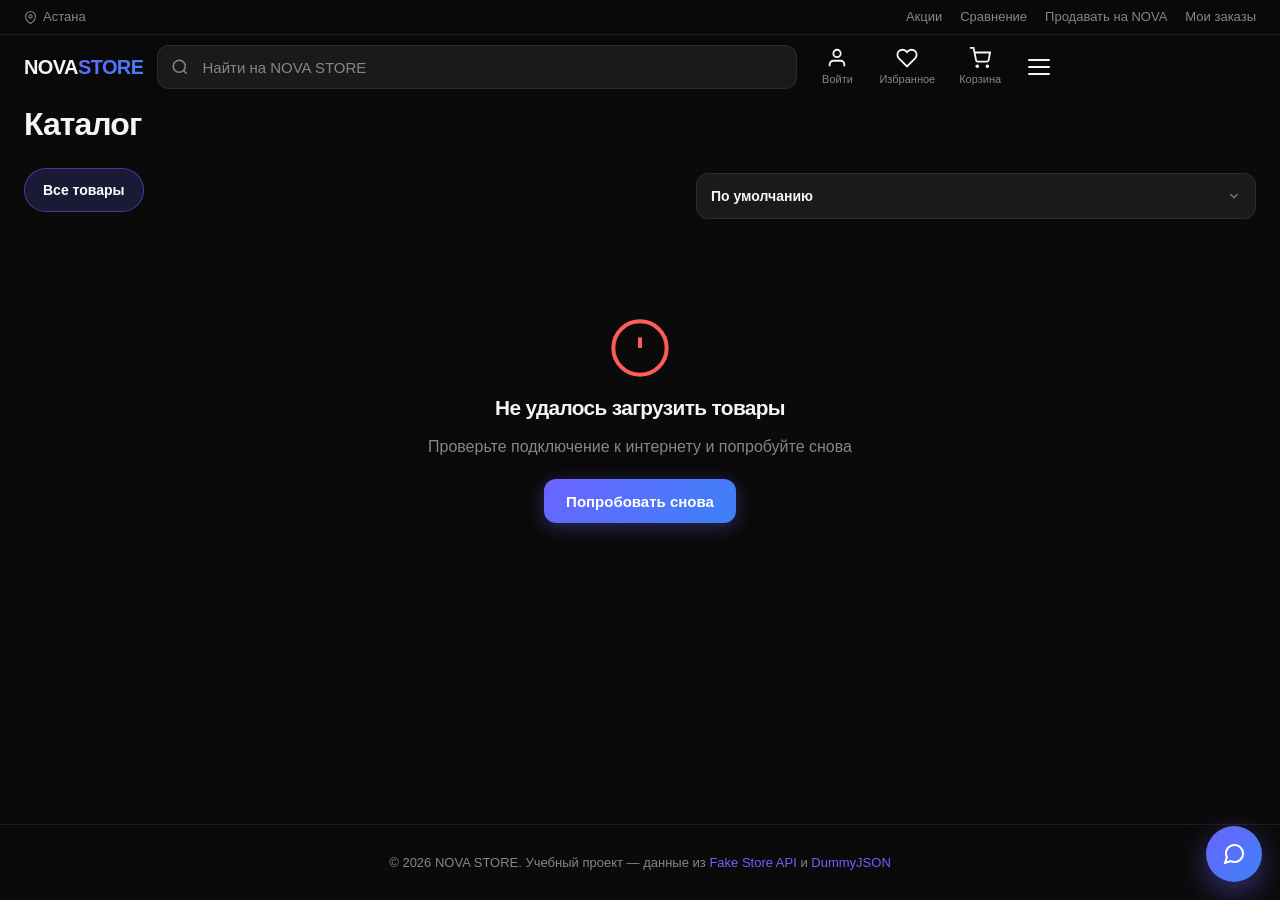
<file: index.html>
<!DOCTYPE html>
<!-- === INDEX.HTML === -->
<html lang="ru">
<head>
  <meta charset="UTF-8">
  <meta name="viewport" content="width=device-width, initial-scale=1.0">
  <title>NOVA STORE — Каталог товаров</title>
  <meta name="description" content="Маркетплейс NOVA STORE: электроника, одежда, косметика и товары продавцов">
  <link rel="stylesheet" href="css/style.css?v=9">
  <script>document.documentElement.dataset.theme = localStorage.getItem("novastore_theme") || "midnight";</script>
</head>
<body>

  <div id="app-header"></div>

  <main>
    <!-- Карусель акций и скидок -->
    <section class="container" id="deals">
      <div class="hero-carousel" id="heroCarousel" hidden>
        <div class="carousel-track" id="carouselTrack"></div>
        <button type="button" class="carousel-arrow carousel-prev" id="carouselPrev" aria-label="Назад">‹</button>
        <button type="button" class="carousel-arrow carousel-next" id="carouselNext" aria-label="Вперёд">›</button>
        <div class="carousel-dots" id="carouselDots"></div>
      </div>
      <div class="hero-carousel-skeleton skeleton" id="carouselSkeleton"></div>
    </section>

    <!-- Каталог -->
    <section class="catalog container" id="catalog">
      <h2 class="section-title">Каталог</h2>
      <div class="catalog-controls">
        <div class="filters-wrap">
          <div class="filters" id="categoryFilters">
            <button type="button" class="filter-pill active" data-category="all">Все товары</button>
            <span class="filter-indicator" id="filterIndicator" aria-hidden="true"></span>
          </div>
        </div>

        <div class="search-sort">
          <select id="sortSelect" class="sort-select" aria-label="Сортировка">
            <option value="default">По умолчанию</option>
            <option value="discount">По размеру скидки</option>
            <option value="price-asc">Сначала дешевле</option>
            <option value="price-desc">Сначала дороже</option>
            <option value="name-asc">Название: А → Я</option>
            <option value="name-desc">Название: Я → А</option>
          </select>
        </div>
      </div>

      <div class="products-grid" id="productsGrid"></div>

      <div class="catalog-empty" id="catalogEmpty" hidden>
        <svg width="64" height="64" viewBox="0 0 24 24" fill="none" stroke="currentColor" stroke-width="1.5" aria-hidden="true">
          <circle cx="11" cy="11" r="8"></circle>
          <line x1="21" y1="21" x2="16.65" y2="16.65"></line>
          <line x1="8" y1="11" x2="14" y2="11"></line>
        </svg>
        <h3>Ничего не найдено</h3>
        <p>Попробуйте изменить запрос или выбрать другую категорию</p>
      </div>

      <div class="catalog-error" id="catalogError" hidden>
        <svg width="64" height="64" viewBox="0 0 24 24" fill="none" stroke="currentColor" stroke-width="1.5" aria-hidden="true">
          <circle cx="12" cy="12" r="10"></circle>
          <line x1="12" y1="8" x2="12" y2="12"></line>
          <line x1="12" y1="16" x2="12.01" y2="16"></line>
        </svg>
        <h3>Не удалось загрузить товары</h3>
        <p>Проверьте подключение к интернету и попробуйте снова</p>
        <button type="button" class="btn btn-primary" id="retryBtn">Попробовать снова</button>
      </div>
    </section>
  </main>

  <footer class="site-footer">
    <div class="container">
      <p>© 2026 NOVA STORE. Учебный проект — данные из <a href="https://fakestoreapi.com" target="_blank" rel="noopener">Fake Store API</a> и <a href="https://dummyjson.com" target="_blank" rel="noopener">DummyJSON</a></p>
    </div>
  </footer>

  <script src="js/models.js?v=9"></script>
  <script src="js/api.js?v=9"></script>
  <script src="js/common.js?v=9"></script>
  <script src="js/chat.js?v=9"></script>
  <script src="js/catalog.js?v=9"></script>
</body>
</html>
</file>
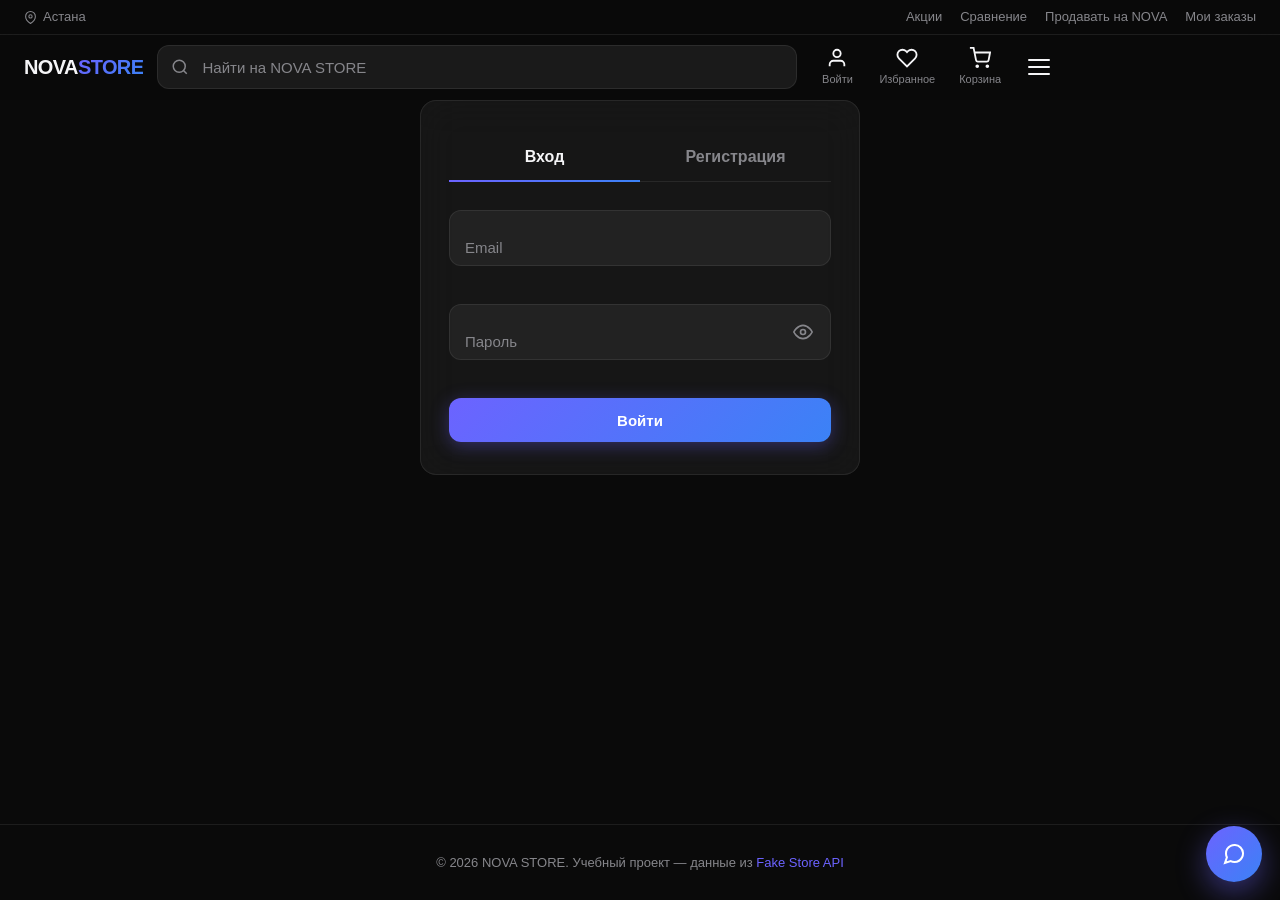
<file: auth.html>
<!DOCTYPE html>
<!-- === AUTH.HTML === -->
<html lang="ru">
<head>
  <meta charset="UTF-8">
  <meta name="viewport" content="width=device-width, initial-scale=1.0">
  <title>Вход / Регистрация — NOVA STORE</title>
  <meta name="description" content="Вход и регистрация — учебный интернет-магазин NOVA STORE">
  <link rel="stylesheet" href="css/style.css?v=9">
  <script>document.documentElement.dataset.theme = localStorage.getItem("novastore_theme") || "midnight";</script>
</head>
<body>

  <div id="app-header"></div>

  <main>
    <div class="container auth-page">
      <div class="auth-card glass-card" id="authCard">

        <div class="auth-tabs" role="tablist">
          <button type="button" class="auth-tab active" id="tabLogin" data-tab="login" role="tab" aria-selected="true">Вход</button>
          <button type="button" class="auth-tab" id="tabRegister" data-tab="register" role="tab" aria-selected="false">Регистрация</button>
          <span class="auth-tab-indicator" id="authTabIndicator" aria-hidden="true"></span>
        </div>

        <!-- Вход -->
        <div class="auth-panel active" id="panelLogin" role="tabpanel">
          <form id="loginForm" novalidate>
            <div class="form-field">
              <input type="email" id="loginEmail" placeholder=" " autocomplete="email" required>
              <label for="loginEmail">Email</label>
              <span class="field-error" id="loginEmailError"></span>
            </div>
            <div class="form-field">
              <input type="password" id="loginPassword" placeholder=" " autocomplete="current-password" required>
              <label for="loginPassword">Пароль</label>
              <button type="button" class="toggle-password" data-target="loginPassword" aria-label="Показать пароль">
                <svg width="20" height="20" viewBox="0 0 24 24" fill="none" stroke="currentColor" stroke-width="2" aria-hidden="true">
                  <path d="M1 12s4-8 11-8 11 8 11 8-4 8-11 8-11-8-11-8z"></path>
                  <circle cx="12" cy="12" r="3"></circle>
                </svg>
              </button>
              <span class="field-error" id="loginPasswordError"></span>
            </div>
            <button type="submit" class="btn btn-primary btn-block" id="loginSubmit">
              <span class="btn-label">Войти</span>
              <span class="btn-spinner" aria-hidden="true"></span>
            </button>
          </form>
        </div>

        <!-- Регистрация -->
        <div class="auth-panel" id="panelRegister" role="tabpanel">
          <form id="registerForm" novalidate>
            <div class="form-field">
              <input type="text" id="regName" placeholder=" " autocomplete="name" required>
              <label for="regName">Имя</label>
              <span class="field-error" id="regNameError"></span>
            </div>
            <div class="form-field">
              <input type="email" id="regEmail" placeholder=" " autocomplete="email" required>
              <label for="regEmail">Email</label>
              <span class="field-error" id="regEmailError"></span>
            </div>
            <div class="form-field">
              <input type="password" id="regPassword" placeholder=" " autocomplete="new-password" required>
              <label for="regPassword">Пароль (мин. 6 символов)</label>
              <button type="button" class="toggle-password" data-target="regPassword" aria-label="Показать пароль">
                <svg width="20" height="20" viewBox="0 0 24 24" fill="none" stroke="currentColor" stroke-width="2" aria-hidden="true">
                  <path d="M1 12s4-8 11-8 11 8 11 8-4 8-11 8-11-8-11-8z"></path>
                  <circle cx="12" cy="12" r="3"></circle>
                </svg>
              </button>
              <span class="field-error" id="regPasswordError"></span>
            </div>
            <div class="form-field">
              <input type="password" id="regPasswordConfirm" placeholder=" " autocomplete="new-password" required>
              <label for="regPasswordConfirm">Повторите пароль</label>
              <span class="field-error" id="regPasswordConfirmError"></span>
            </div>
            <button type="submit" class="btn btn-primary btn-block" id="registerSubmit">
              <span class="btn-label">Создать аккаунт</span>
              <span class="btn-spinner" aria-hidden="true"></span>
            </button>
          </form>
        </div>

        <!-- Успешная регистрация -->
        <div class="auth-success" id="authSuccess" hidden>
          <svg class="checkmark" viewBox="0 0 52 52" width="80" height="80" aria-hidden="true">
            <circle class="checkmark-circle" cx="26" cy="26" r="24" fill="none"/>
            <path class="checkmark-check" fill="none" d="M14 27l8 8 16-16"/>
          </svg>
          <h3>Аккаунт создан!</h3>
          <p>Теперь вы можете войти со своими данными</p>
        </div>

      </div>
    </div>
  </main>

  <footer class="site-footer">
    <div class="container">
      <p>© 2026 NOVA STORE. Учебный проект — данные из <a href="https://fakestoreapi.com" target="_blank" rel="noopener">Fake Store API</a></p>
    </div>
  </footer>

  <script src="js/models.js?v=9"></script>
  <script src="js/api.js?v=9"></script>
  <script src="js/common.js?v=9"></script>
  <script src="js/chat.js?v=9"></script>
  <script src="js/auth.js?v=9"></script>
</body>
</html>
</file>
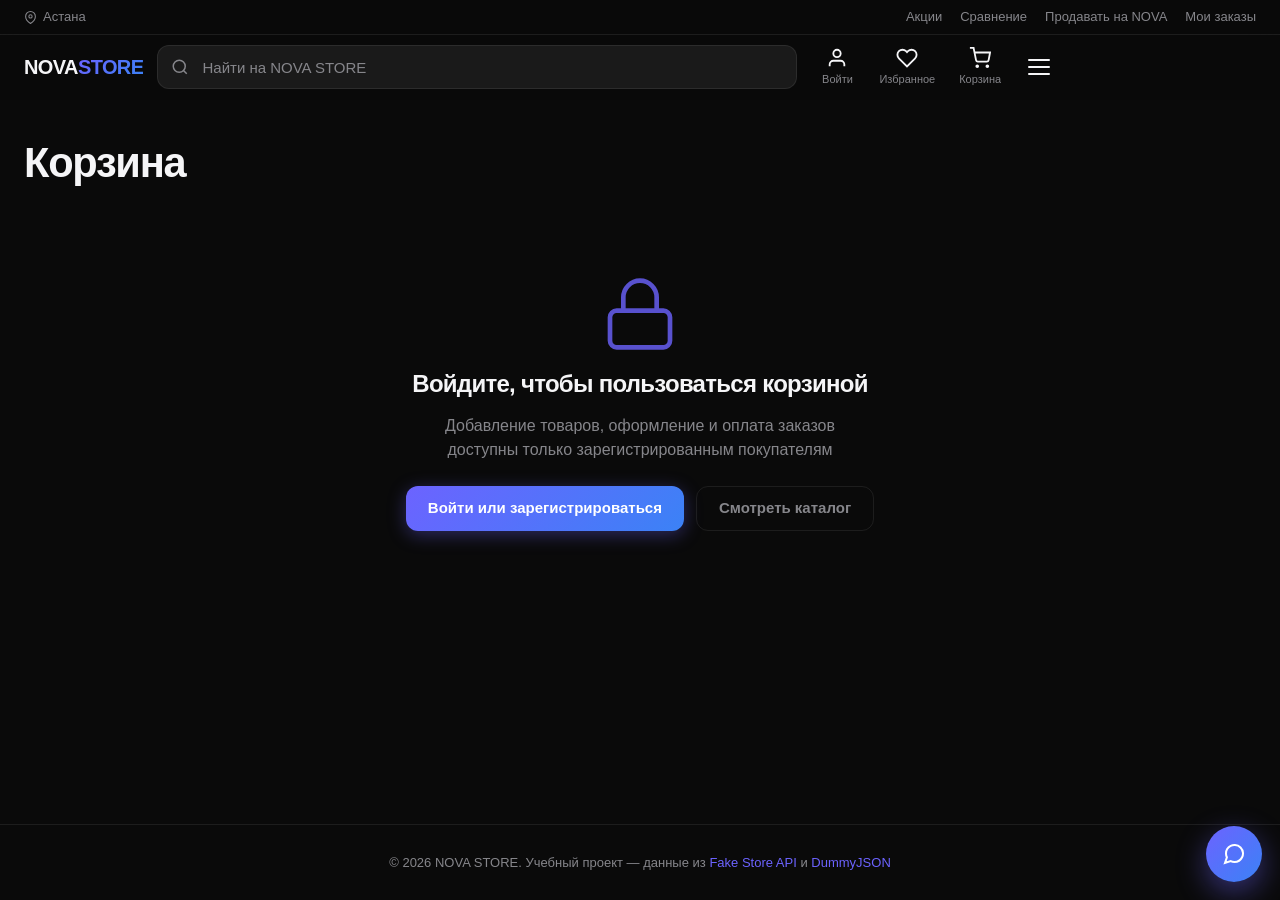
<file: cart.html>
<!DOCTYPE html>
<!-- === CART.HTML === -->
<html lang="ru">
<head>
  <meta charset="UTF-8">
  <meta name="viewport" content="width=device-width, initial-scale=1.0">
  <title>Корзина — NOVA STORE</title>
  <meta name="description" content="Корзина — учебный интернет-магазин NOVA STORE">
  <link rel="stylesheet" href="css/style.css?v=9">
  <script>document.documentElement.dataset.theme = localStorage.getItem("novastore_theme") || "midnight";</script>
</head>
<body>

  <div id="app-header"></div>

  <main>
    <div class="container cart-page">
      <h1 class="page-title">Корзина</h1>

      <!-- Гейт: корзина доступна только после входа -->
      <div class="auth-gate" id="cartAuthGate" hidden>
        <svg width="80" height="80" viewBox="0 0 24 24" fill="none" stroke="currentColor" stroke-width="1.4" aria-hidden="true">
          <rect x="3" y="11" width="18" height="11" rx="2"></rect>
          <path d="M7 11V7a5 5 0 0 1 10 0v4"></path>
        </svg>
        <h2>Войдите, чтобы пользоваться корзиной</h2>
        <p>Добавление товаров, оформление и оплата заказов доступны только зарегистрированным покупателям</p>
        <div class="auth-gate-actions">
          <a href="auth.html" class="btn btn-primary">Войти или зарегистрироваться</a>
          <a href="index.html" class="btn btn-ghost">Смотреть каталог</a>
        </div>
      </div>

      <div class="cart-layout" id="cartLayout" hidden>
        <div class="cart-items" id="cartItems"></div>

        <aside class="cart-summary glass-card" id="cartSummary">
          <h2>Итого</h2>
          <div class="summary-row">
            <span>Товаров:</span>
            <span id="summaryCount">0</span>
          </div>
          <div class="summary-row">
            <span>Сумма:</span>
            <span id="summarySubtotal">$0.00</span>
          </div>

          <!-- Промокод -->
          <div class="coupon-box">
            <div class="coupon-input-row" id="couponInputRow">
              <input type="text" id="couponInput" class="coupon-input" placeholder="Промокод" autocomplete="off" aria-label="Промокод">
              <button type="button" class="btn btn-ghost coupon-apply" id="couponApplyBtn">ОК</button>
            </div>
            <div class="coupon-applied" id="couponApplied" hidden>
              <span id="couponAppliedText"></span>
              <button type="button" class="coupon-remove" id="couponRemoveBtn" aria-label="Убрать промокод">✕</button>
            </div>
            <span class="field-error" id="couponError"></span>
          </div>

          <div class="summary-row coupon-discount-row" id="discountRow" hidden>
            <span>Скидка:</span>
            <span id="summaryDiscount">−$0.00</span>
          </div>
          <div class="summary-row summary-total">
            <span>К оплате:</span>
            <span id="summaryTotal">$0.00</span>
          </div>
          <button type="button" class="btn btn-primary btn-block" id="checkoutBtn">Перейти к оформлению</button>
          <button type="button" class="btn btn-ghost btn-block" id="clearCartBtn">Очистить корзину</button>
        </aside>
      </div>

      <!-- Пустая корзина -->
      <div class="cart-empty" id="cartEmpty" hidden>
        <svg width="96" height="96" viewBox="0 0 24 24" fill="none" stroke="currentColor" stroke-width="1.2" aria-hidden="true">
          <circle cx="9" cy="21" r="1"></circle>
          <circle cx="20" cy="21" r="1"></circle>
          <path d="M1 1h4l2.68 13.39a2 2 0 0 0 2 1.61h9.72a2 2 0 0 0 2-1.61L23 6H6"></path>
        </svg>
        <h2>Корзина пуста</h2>
        <p>Самое время выбрать что-нибудь интересное</p>
        <a href="index.html" class="btn btn-primary">Перейти в каталог</a>
      </div>
    </div>
  </main>

  <!-- Модальное окно оформления заказа -->
  <div class="modal-overlay" id="checkoutModal" hidden>
    <div class="modal glass-card" role="dialog" aria-modal="true" aria-labelledby="modalTitle">

      <!-- Прогресс шагов -->
      <div class="checkout-steps" id="checkoutSteps" aria-hidden="true">
        <span class="checkout-step-dot" data-step="1">1</span>
        <span class="checkout-step-line"></span>
        <span class="checkout-step-dot" data-step="2">2</span>
        <span class="checkout-step-line"></span>
        <span class="checkout-step-dot" data-step="3">3</span>
      </div>

      <!-- Шаг 1: состав заказа -->
      <div class="modal-step" id="stepOrder">
        <h3 id="modalTitle">Ваш заказ</h3>
        <div class="modal-body" id="modalBody"></div>
        <div class="modal-actions">
          <button type="button" class="btn btn-ghost" id="modalCancel">Отмена</button>
          <button type="button" class="btn btn-primary" id="toAddressBtn">Далее: доставка →</button>
        </div>
      </div>

      <!-- Шаг 2: адрес и способ доставки -->
      <div class="modal-step" id="stepAddress" hidden>
        <h3>Доставка</h3>
        <form id="addressForm" novalidate>
          <div class="form-field form-field-select">
            <select id="deliveryMethod">
              <option value="pickup" selected>Пункт выдачи — бесплатно</option>
              <option value="courier">Курьер до двери — $3.00</option>
            </select>
            <label for="deliveryMethod" class="select-label">Способ доставки</label>
          </div>
          <div class="form-field">
            <input type="text" id="addrCity" placeholder=" " value="Астана" required>
            <label for="addrCity">Город</label>
            <span class="field-error" id="addrCityError"></span>
          </div>
          <div class="form-field">
            <input type="text" id="addrStreet" placeholder=" " required>
            <label for="addrStreet">Улица, дом, квартира / пункт выдачи</label>
            <span class="field-error" id="addrStreetError"></span>
          </div>
          <div class="modal-actions">
            <button type="button" class="btn btn-ghost" id="addressBackBtn">← Назад</button>
            <button type="submit" class="btn btn-primary">Далее: оплата →</button>
          </div>
        </form>
      </div>

      <!-- Шаг 3: способ оплаты -->
      <div class="modal-step" id="stepPay" hidden>
        <h3>Оплата</h3>
        <div class="modal-body" id="payTotals"></div>
        <h4 class="modal-subtitle">Способ оплаты</h4>
        <div class="card-list" id="cardList"></div>
        <button type="button" class="btn btn-ghost btn-block" id="addCardBtn">+ Привязать новую карту</button>
        <div class="modal-actions">
          <button type="button" class="btn btn-ghost" id="payBackBtn">← Назад</button>
          <button type="button" class="btn btn-primary" id="payBtn">Оплатить</button>
        </div>
      </div>

      <!-- Привязка карты -->
      <div class="modal-step" id="stepCard" hidden>
        <h3>Привязка карты</h3>
        <p class="modal-note">Учебный проект: данные карты никуда не отправляются, сохраняются только последние 4 цифры. Тестовая карта с окончанием 0002 имитирует отказ банка.</p>
        <form id="cardForm" novalidate>
          <div class="form-field">
            <input type="text" id="cardNumber" placeholder=" " inputmode="numeric" autocomplete="cc-number" maxlength="19" required>
            <label for="cardNumber">Номер карты</label>
            <span class="field-error" id="cardNumberError"></span>
          </div>
          <div class="form-field">
            <input type="text" id="cardHolder" placeholder=" " autocomplete="cc-name" required>
            <label for="cardHolder">Имя держателя</label>
            <span class="field-error" id="cardHolderError"></span>
          </div>
          <div class="card-form-row">
            <div class="form-field">
              <input type="text" id="cardExp" placeholder=" " inputmode="numeric" autocomplete="cc-exp" maxlength="5" required>
              <label for="cardExp">ММ/ГГ</label>
              <span class="field-error" id="cardExpError"></span>
            </div>
            <div class="form-field">
              <input type="password" id="cardCvc" placeholder=" " inputmode="numeric" autocomplete="cc-csc" maxlength="4" required>
              <label for="cardCvc">CVC</label>
              <span class="field-error" id="cardCvcError"></span>
            </div>
          </div>
          <div class="modal-actions">
            <button type="button" class="btn btn-ghost" id="cardBackBtn">← Назад</button>
            <button type="submit" class="btn btn-primary" id="cardSaveBtn">Привязать карту</button>
          </div>
        </form>
      </div>

      <!-- Обработка платежа -->
      <div class="modal-step modal-paying" id="stepPaying" hidden>
        <div class="pay-spinner" aria-hidden="true"></div>
        <h3>Обработка платежа…</h3>
        <p class="modal-note" id="payingStatus">Создаём платёж</p>
      </div>

      <!-- Успех -->
      <div class="modal-step modal-success" id="stepSuccess" hidden>
        <svg class="checkmark" viewBox="0 0 52 52" width="80" height="80" aria-hidden="true">
          <circle class="checkmark-circle" cx="26" cy="26" r="24" fill="none"/>
          <path class="checkmark-check" fill="none" d="M14 27l8 8 16-16"/>
        </svg>
        <h3>Оплата прошла успешно!</h3>
        <p id="successOrderInfo">Заказ оформлен</p>
        <div class="modal-actions modal-actions-center">
          <a href="profile.html" class="btn btn-ghost">Мои заказы</a>
          <button type="button" class="btn btn-primary" id="modalClose">Отлично</button>
        </div>
      </div>

    </div>
  </div>

  <footer class="site-footer">
    <div class="container">
      <p>© 2026 NOVA STORE. Учебный проект — данные из <a href="https://fakestoreapi.com" target="_blank" rel="noopener">Fake Store API</a> и <a href="https://dummyjson.com" target="_blank" rel="noopener">DummyJSON</a></p>
    </div>
  </footer>

  <script src="js/models.js?v=9"></script>
  <script src="js/api.js?v=9"></script>
  <script src="js/common.js?v=9"></script>
  <script src="js/chat.js?v=9"></script>
  <script src="js/cart.js?v=9"></script>
</body>
</html>
</file>
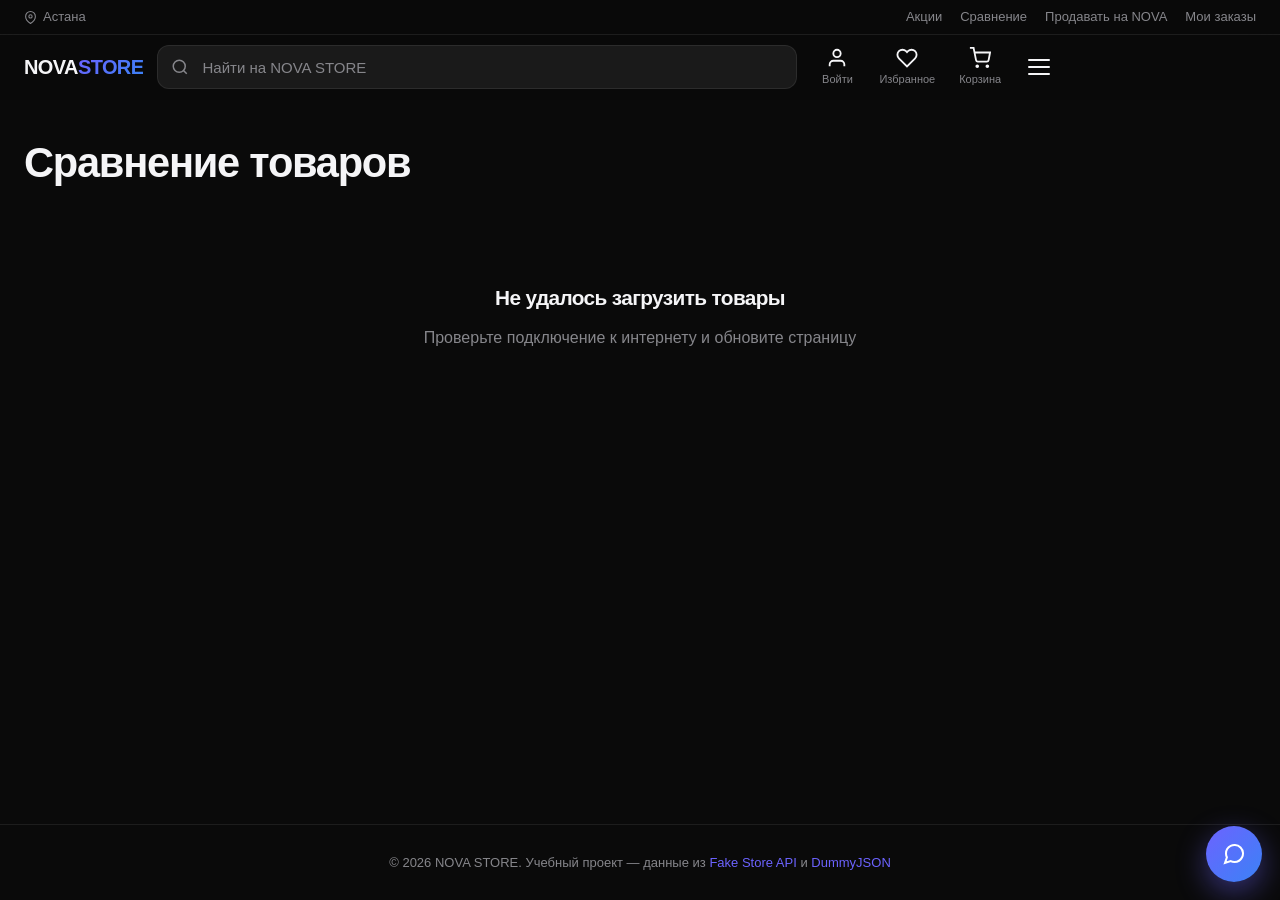
<file: compare.html>
<!DOCTYPE html>
<!-- === COMPARE.HTML === -->
<html lang="ru">
<head>
  <meta charset="UTF-8">
  <meta name="viewport" content="width=device-width, initial-scale=1.0">
  <title>Сравнение товаров — NOVA STORE</title>
  <meta name="description" content="Сравнение товаров side-by-side — учебный интернет-магазин NOVA STORE">
  <link rel="stylesheet" href="css/style.css?v=9">
  <script>document.documentElement.dataset.theme = localStorage.getItem("novastore_theme") || "midnight";</script>
</head>
<body>

  <div id="app-header"></div>

  <main>
    <div class="container compare-page">
      <h1 class="page-title">Сравнение товаров</h1>

      <div class="compare-wrap" id="compareWrap" hidden>
        <div class="compare-table-scroll">
          <table class="compare-table" id="compareTable"></table>
        </div>
      </div>

      <div class="cart-empty" id="compareEmpty" hidden>
        <svg width="96" height="96" viewBox="0 0 24 24" fill="none" stroke="currentColor" stroke-width="1.2" aria-hidden="true">
          <line x1="18" y1="20" x2="18" y2="10"></line>
          <line x1="12" y1="20" x2="12" y2="4"></line>
          <line x1="6" y1="20" x2="6" y2="14"></line>
        </svg>
        <h2>Нечего сравнивать</h2>
        <p>Добавьте 2–4 товара кнопкой сравнения на карточках в каталоге</p>
        <a href="index.html" class="btn btn-primary">Перейти в каталог</a>
      </div>

      <div class="catalog-error" id="compareError" hidden>
        <h3>Не удалось загрузить товары</h3>
        <p>Проверьте подключение к интернету и обновите страницу</p>
      </div>
    </div>
  </main>

  <footer class="site-footer">
    <div class="container">
      <p>© 2026 NOVA STORE. Учебный проект — данные из <a href="https://fakestoreapi.com" target="_blank" rel="noopener">Fake Store API</a> и <a href="https://dummyjson.com" target="_blank" rel="noopener">DummyJSON</a></p>
    </div>
  </footer>

  <script src="js/models.js?v=9"></script>
  <script src="js/api.js?v=9"></script>
  <script src="js/common.js?v=9"></script>
  <script src="js/chat.js?v=9"></script>
  <script src="js/compare.js?v=9"></script>
</body>
</html>
</file>
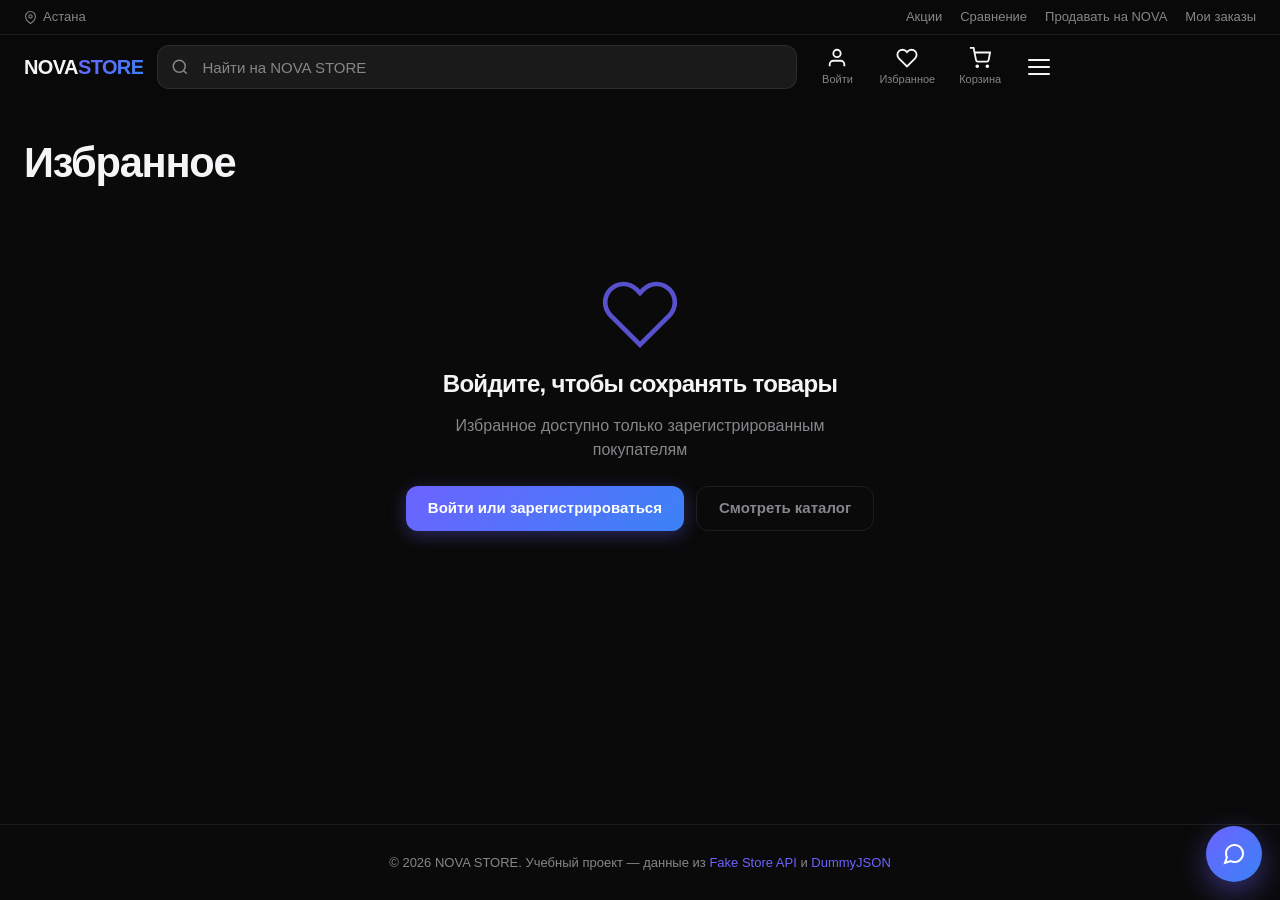
<file: favorites.html>
<!DOCTYPE html>
<!-- === FAVORITES.HTML === -->
<html lang="ru">
<head>
  <meta charset="UTF-8">
  <meta name="viewport" content="width=device-width, initial-scale=1.0">
  <title>Избранное — NOVA STORE</title>
  <meta name="description" content="Избранные товары — учебный интернет-магазин NOVA STORE">
  <link rel="stylesheet" href="css/style.css?v=9">
  <script>document.documentElement.dataset.theme = localStorage.getItem("novastore_theme") || "midnight";</script>
</head>
<body>

  <div id="app-header"></div>

  <main>
    <div class="container catalog">
      <h1 class="page-title">Избранное</h1>

      <div class="auth-gate" id="favAuthGate" hidden>
        <svg width="80" height="80" viewBox="0 0 24 24" fill="none" stroke="currentColor" stroke-width="1.4" aria-hidden="true">
          <path d="M20.84 4.61a5.5 5.5 0 0 0-7.78 0L12 5.67l-1.06-1.06a5.5 5.5 0 0 0-7.78 7.78l1.06 1.06L12 21.23l7.78-7.78 1.06-1.06a5.5 5.5 0 0 0 0-7.78z"></path>
        </svg>
        <h2>Войдите, чтобы сохранять товары</h2>
        <p>Избранное доступно только зарегистрированным покупателям</p>
        <div class="auth-gate-actions">
          <a href="auth.html" class="btn btn-primary">Войти или зарегистрироваться</a>
          <a href="index.html" class="btn btn-ghost">Смотреть каталог</a>
        </div>
      </div>

      <div class="products-grid" id="favGrid"></div>

      <div class="cart-empty" id="favEmpty" hidden>
        <svg width="96" height="96" viewBox="0 0 24 24" fill="none" stroke="currentColor" stroke-width="1.2" aria-hidden="true">
          <path d="M20.84 4.61a5.5 5.5 0 0 0-7.78 0L12 5.67l-1.06-1.06a5.5 5.5 0 0 0-7.78 7.78l1.06 1.06L12 21.23l7.78-7.78 1.06-1.06a5.5 5.5 0 0 0 0-7.78z"></path>
        </svg>
        <h2>В избранном пусто</h2>
        <p>Нажимайте на сердечко на карточках товаров, чтобы сохранить их здесь</p>
        <a href="index.html" class="btn btn-primary">Перейти в каталог</a>
      </div>

      <div class="catalog-error" id="favError" hidden>
        <h3>Не удалось загрузить товары</h3>
        <p>Проверьте подключение к интернету и обновите страницу</p>
      </div>
    </div>
  </main>

  <footer class="site-footer">
    <div class="container">
      <p>© 2026 NOVA STORE. Учебный проект — данные из <a href="https://fakestoreapi.com" target="_blank" rel="noopener">Fake Store API</a> и <a href="https://dummyjson.com" target="_blank" rel="noopener">DummyJSON</a></p>
    </div>
  </footer>

  <script src="js/models.js?v=9"></script>
  <script src="js/api.js?v=9"></script>
  <script src="js/common.js?v=9"></script>
  <script src="js/chat.js?v=9"></script>
  <script src="js/favorites.js?v=9"></script>
</body>
</html>
</file>
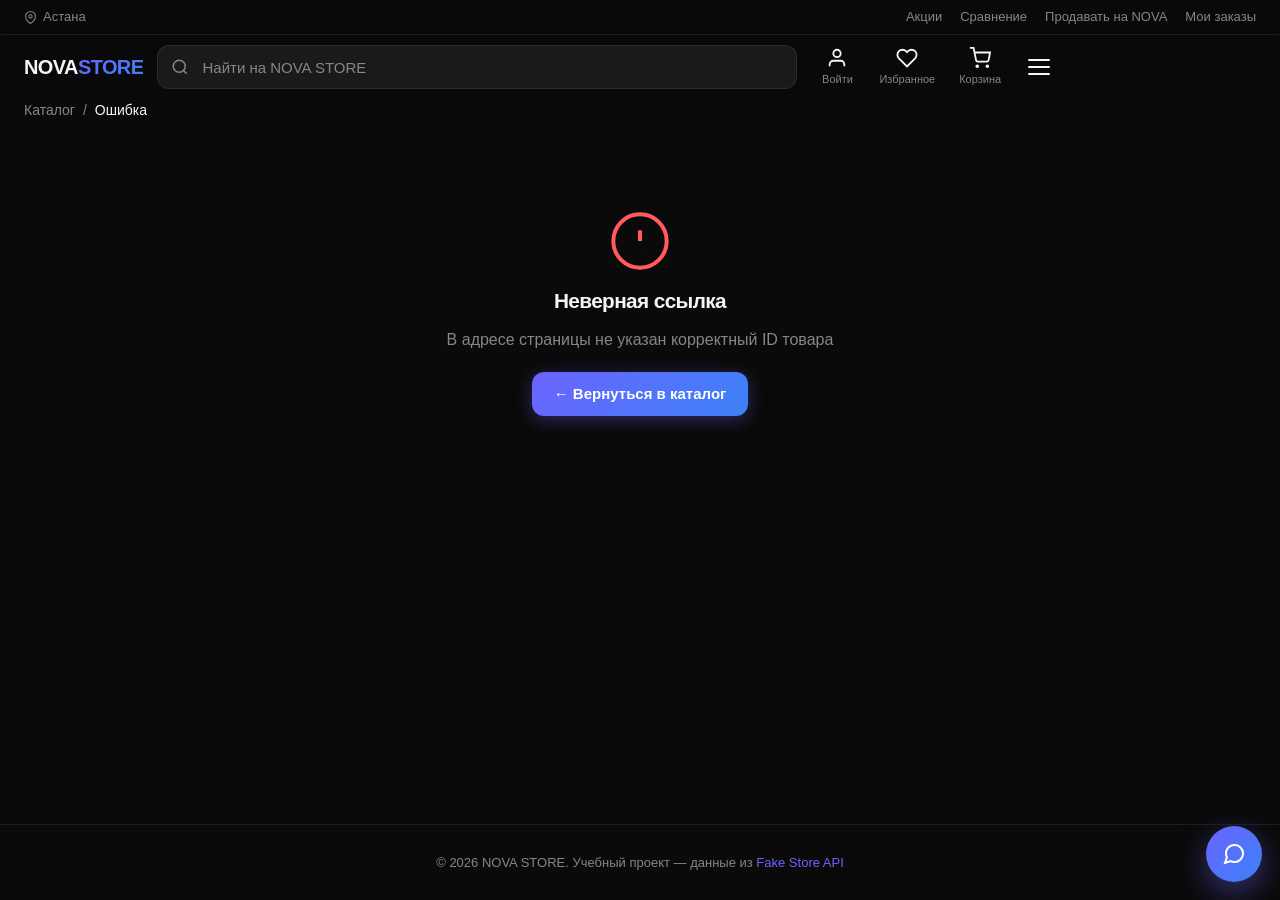
<file: product.html>
<!DOCTYPE html>
<!-- === PRODUCT.HTML === -->
<html lang="ru">
<head>
  <meta charset="UTF-8">
  <meta name="viewport" content="width=device-width, initial-scale=1.0">
  <title>Товар — NOVA STORE</title>
  <meta name="description" content="Страница товара — учебный интернет-магазин NOVA STORE">
  <link rel="stylesheet" href="css/style.css?v=9">
  <script>document.documentElement.dataset.theme = localStorage.getItem("novastore_theme") || "midnight";</script>
</head>
<body>

  <div id="app-header"></div>

  <main>
    <div class="container product-page">
      <nav class="breadcrumb" id="breadcrumb" aria-label="Хлебные крошки">
        <a href="index.html">Каталог</a>
        <span class="breadcrumb-sep">/</span>
        <span class="breadcrumb-current">Загрузка...</span>
      </nav>

      <!-- Skeleton, пока грузится API -->
      <div class="product-layout" id="productSkeleton">
        <div class="skeleton product-photo-skeleton"></div>
        <div class="product-info-skeleton">
          <div class="skeleton skeleton-line w-30"></div>
          <div class="skeleton skeleton-line w-90 tall"></div>
          <div class="skeleton skeleton-line w-60 tall"></div>
          <div class="skeleton skeleton-line w-40"></div>
          <div class="skeleton skeleton-line w-100"></div>
          <div class="skeleton skeleton-line w-100"></div>
          <div class="skeleton skeleton-line w-80"></div>
          <div class="skeleton skeleton-btn wide"></div>
        </div>
      </div>

      <!-- Контент товара (рендерится из JS) -->
      <div class="product-layout fade-in" id="productContent" hidden></div>

      <!-- Отзывы -->
      <section class="reviews-section glass-card" id="reviewsSection" hidden>
        <div class="reviews-head">
          <h2>Отзывы <span id="reviewsCount"></span></h2>
          <span class="ai-badge" title="Спам, ссылки и оскорбления отфильтровываются автоматически">🛡 ИИ-модерация</span>
        </div>

        <form class="review-form" id="reviewForm" novalidate>
          <div class="review-stars-input" id="reviewStarsInput" aria-label="Ваша оценка">
            <button type="button" data-rate="1">★</button>
            <button type="button" data-rate="2">★</button>
            <button type="button" data-rate="3">★</button>
            <button type="button" data-rate="4">★</button>
            <button type="button" data-rate="5">★</button>
          </div>
          <div class="form-field">
            <input type="text" id="reviewText" placeholder=" " maxlength="400">
            <label for="reviewText">Поделитесь впечатлениями о товаре</label>
            <span class="field-error" id="reviewError"></span>
          </div>
          <button type="submit" class="btn btn-primary">Оставить отзыв</button>
        </form>

        <div class="reviews-list" id="reviewsList"></div>
      </section>

      <!-- Рекомендации -->
      <section class="recs-section" id="similarSection" hidden>
        <h2 class="section-title">Похожие товары</h2>
        <div class="recs-row" id="similarRow"></div>
      </section>
      <section class="recs-section" id="alsoBuySection" hidden>
        <h2 class="section-title">С этим часто берут</h2>
        <div class="recs-row" id="alsoBuyRow"></div>
      </section>

      <!-- Ошибка -->
      <div class="catalog-error" id="productError" hidden>
        <svg width="64" height="64" viewBox="0 0 24 24" fill="none" stroke="currentColor" stroke-width="1.5" aria-hidden="true">
          <circle cx="12" cy="12" r="10"></circle>
          <line x1="12" y1="8" x2="12" y2="12"></line>
          <line x1="12" y1="16" x2="12.01" y2="16"></line>
        </svg>
        <h3 id="productErrorTitle">Товар не найден</h3>
        <p id="productErrorText">Возможно, ссылка устарела или товар был удалён</p>
        <a href="index.html" class="btn btn-primary">← Вернуться в каталог</a>
      </div>
    </div>
  </main>

  <footer class="site-footer">
    <div class="container">
      <p>© 2026 NOVA STORE. Учебный проект — данные из <a href="https://fakestoreapi.com" target="_blank" rel="noopener">Fake Store API</a></p>
    </div>
  </footer>

  <script src="js/models.js?v=9"></script>
  <script src="js/api.js?v=9"></script>
  <script src="js/common.js?v=9"></script>
  <script src="js/chat.js?v=9"></script>
  <script src="js/product.js?v=9"></script>
</body>
</html>
</file>
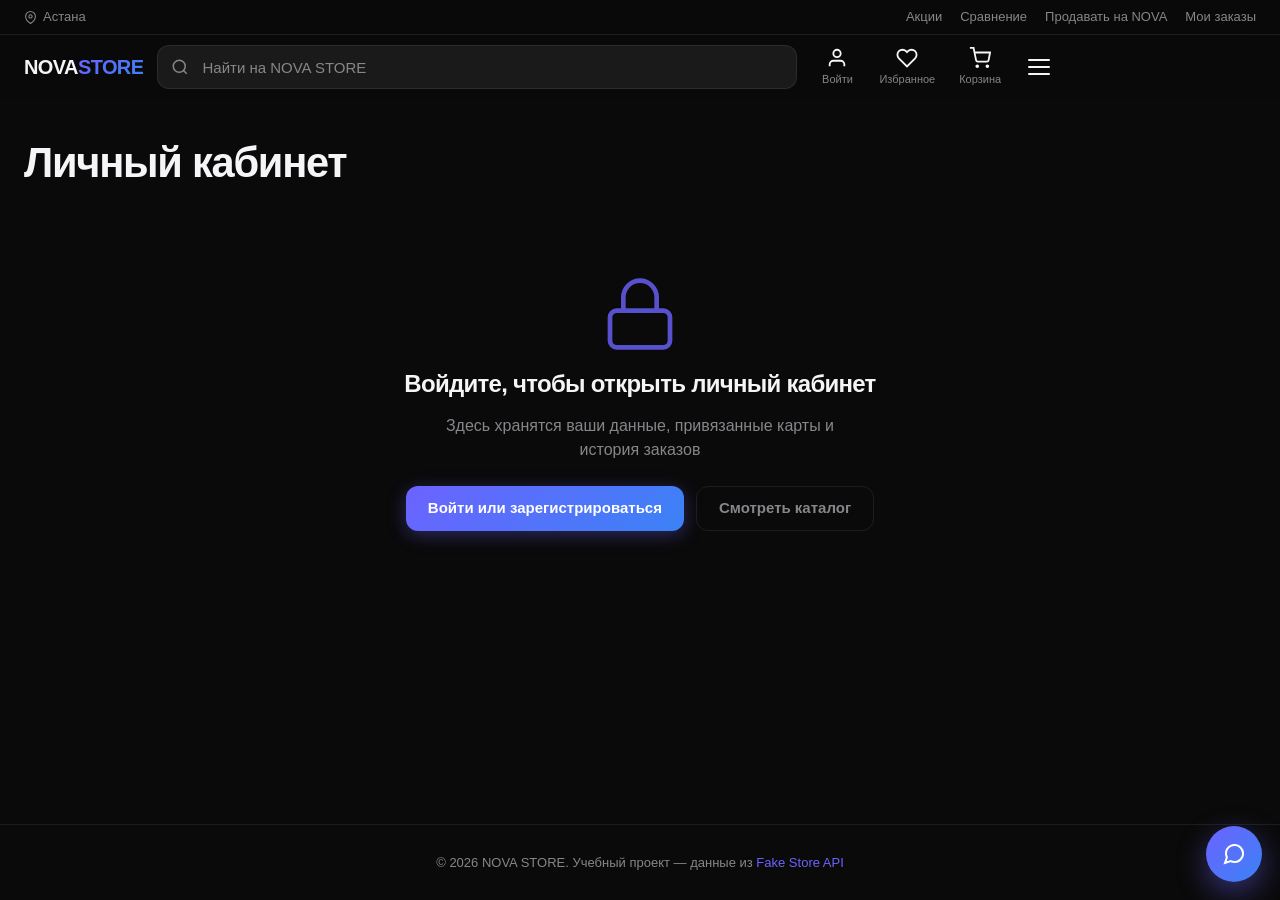
<file: profile.html>
<!DOCTYPE html>
<!-- === PROFILE.HTML === -->
<html lang="ru">
<head>
  <meta charset="UTF-8">
  <meta name="viewport" content="width=device-width, initial-scale=1.0">
  <title>Профиль — NOVA STORE</title>
  <meta name="description" content="Личный кабинет — учебный интернет-магазин NOVA STORE">
  <link rel="stylesheet" href="css/style.css?v=9">
  <script>document.documentElement.dataset.theme = localStorage.getItem("novastore_theme") || "midnight";</script>
</head>
<body>

  <div id="app-header"></div>

  <main>
    <div class="container profile-page">
      <h1 class="page-title">Личный кабинет</h1>

      <!-- Гейт: профиль только для вошедших -->
      <div class="auth-gate" id="profileAuthGate" hidden>
        <svg width="80" height="80" viewBox="0 0 24 24" fill="none" stroke="currentColor" stroke-width="1.4" aria-hidden="true">
          <rect x="3" y="11" width="18" height="11" rx="2"></rect>
          <path d="M7 11V7a5 5 0 0 1 10 0v4"></path>
        </svg>
        <h2>Войдите, чтобы открыть личный кабинет</h2>
        <p>Здесь хранятся ваши данные, привязанные карты и история заказов</p>
        <div class="auth-gate-actions">
          <a href="auth.html" class="btn btn-primary">Войти или зарегистрироваться</a>
          <a href="index.html" class="btn btn-ghost">Смотреть каталог</a>
        </div>
      </div>

      <div class="profile-layout" id="profileLayout" hidden>

        <!-- Данные пользователя -->
        <section class="profile-section glass-card">
          <h2>Мои данные</h2>
          <div class="profile-info">
            <div class="profile-avatar" aria-hidden="true">👤</div>
            <div>
              <p class="profile-name" id="profileName"></p>
              <p class="profile-email" id="profileEmail"></p>
            </div>
          </div>
        </section>

        <!-- Карты -->
        <section class="profile-section glass-card">
          <h2>Мои карты</h2>
          <div class="saved-cards" id="savedCards"></div>
          <button type="button" class="btn btn-ghost btn-block" id="toggleCardFormBtn">+ Привязать новую карту</button>

          <form id="profileCardForm" class="profile-card-form" hidden novalidate>
            <p class="modal-note">Учебный проект: данные карты никуда не отправляются, сохраняются только последние 4 цифры</p>
            <div class="form-field">
              <input type="text" id="cardNumber" placeholder=" " inputmode="numeric" autocomplete="cc-number" maxlength="19" required>
              <label for="cardNumber">Номер карты</label>
              <span class="field-error" id="cardNumberError"></span>
            </div>
            <div class="form-field">
              <input type="text" id="cardHolder" placeholder=" " autocomplete="cc-name" required>
              <label for="cardHolder">Имя держателя</label>
              <span class="field-error" id="cardHolderError"></span>
            </div>
            <div class="card-form-row">
              <div class="form-field">
                <input type="text" id="cardExp" placeholder=" " inputmode="numeric" autocomplete="cc-exp" maxlength="5" required>
                <label for="cardExp">ММ/ГГ</label>
                <span class="field-error" id="cardExpError"></span>
              </div>
              <div class="form-field">
                <input type="password" id="cardCvc" placeholder=" " inputmode="numeric" autocomplete="cc-csc" maxlength="4" required>
                <label for="cardCvc">CVC</label>
                <span class="field-error" id="cardCvcError"></span>
              </div>
            </div>
            <button type="submit" class="btn btn-primary btn-block">Привязать карту</button>
          </form>
        </section>

        <!-- Тема оформления -->
        <section class="profile-section glass-card">
          <h2>Тема оформления</h2>
          <p class="modal-note">Выберите палитру — она применится ко всему сайту и сохранится в вашем браузере</p>
          <div class="theme-picker" id="themePicker"></div>
        </section>

        <!-- Заказы -->
        <section class="profile-section glass-card profile-orders">
          <h2>Мои заказы</h2>
          <div class="orders-list" id="ordersList"></div>
        </section>

      </div>
    </div>
  </main>

  <footer class="site-footer">
    <div class="container">
      <p>© 2026 NOVA STORE. Учебный проект — данные из <a href="https://fakestoreapi.com" target="_blank" rel="noopener">Fake Store API</a></p>
    </div>
  </footer>

  <script src="js/models.js?v=9"></script>
  <script src="js/api.js?v=9"></script>
  <script src="js/common.js?v=9"></script>
  <script src="js/chat.js?v=9"></script>
  <script src="js/profile.js?v=9"></script>
</body>
</html>
</file>
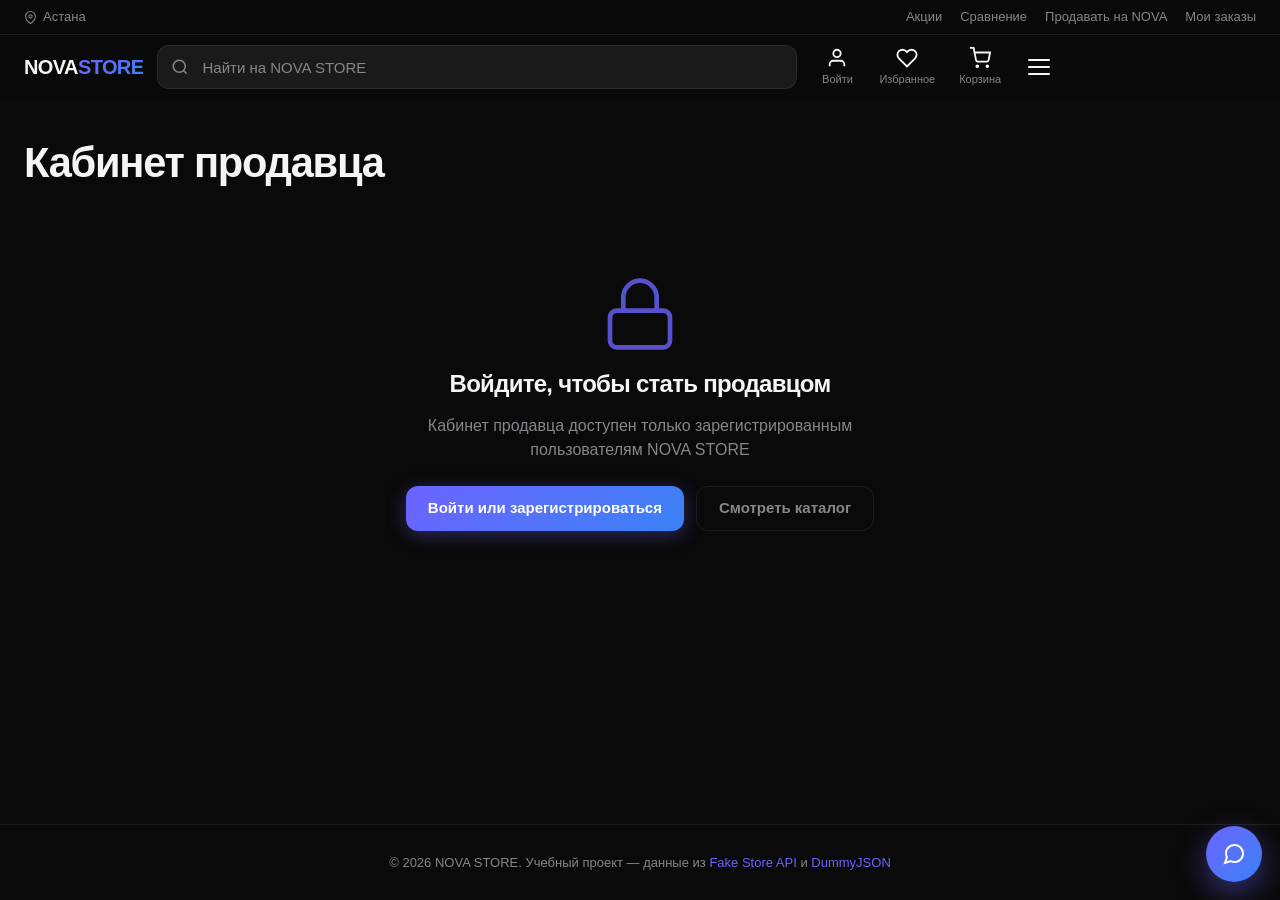
<file: seller.html>
<!DOCTYPE html>
<!-- === SELLER.HTML === -->
<html lang="ru">
<head>
  <meta charset="UTF-8">
  <meta name="viewport" content="width=device-width, initial-scale=1.0">
  <title>Кабинет продавца — NOVA STORE</title>
  <meta name="description" content="Продавайте на NOVA STORE: регистрация продавца и управление товарами">
  <link rel="stylesheet" href="css/style.css?v=9">
  <script>document.documentElement.dataset.theme = localStorage.getItem("novastore_theme") || "midnight";</script>
</head>
<body>

  <div id="app-header"></div>

  <main>
    <div class="container seller-page">
      <h1 class="page-title">Кабинет продавца</h1>

      <!-- Гейт: только для вошедших -->
      <div class="auth-gate" id="sellerAuthGate" hidden>
        <svg width="80" height="80" viewBox="0 0 24 24" fill="none" stroke="currentColor" stroke-width="1.4" aria-hidden="true">
          <rect x="3" y="11" width="18" height="11" rx="2"></rect>
          <path d="M7 11V7a5 5 0 0 1 10 0v4"></path>
        </svg>
        <h2>Войдите, чтобы стать продавцом</h2>
        <p>Кабинет продавца доступен только зарегистрированным пользователям NOVA STORE</p>
        <div class="auth-gate-actions">
          <a href="auth.html" class="btn btn-primary">Войти или зарегистрироваться</a>
          <a href="index.html" class="btn btn-ghost">Смотреть каталог</a>
        </div>
      </div>

      <!-- Онбординг: регистрация продавца -->
      <div class="seller-onboarding" id="sellerOnboarding" hidden>
        <div class="seller-hero glass-card">
          <h2>Продавайте на NOVA STORE</h2>
          <p>Более 120 000 покупателей каждый день. Подключение за 5 минут — нужны только данные вашего бизнеса.</p>
          <ul class="seller-benefits">
            <li>Комиссия от 5% — ниже, чем у конкурентов</li>
            <li>Выплаты на расчётный счёт каждую неделю</li>
            <li>Доставка и хранение — на нашей стороне</li>
          </ul>
        </div>

        <form class="seller-form glass-card" id="sellerForm" novalidate>
          <h3>Регистрация продавца</h3>
          <p class="modal-note">По законодательству РК торговать на маркетплейсе могут только зарегистрированные субъекты предпринимательства. Учебный проект: данные сохраняются только в вашем браузере.</p>

          <div class="form-field form-field-select">
            <select id="bizType" required>
              <option value="ip" selected>ИП — индивидуальный предприниматель</option>
              <option value="too">ТОО — товарищество с ограниченной ответственностью</option>
              <option value="self">Самозанятый (плательщик ЕСП)</option>
            </select>
            <label for="bizType" class="select-label">Форма регистрации бизнеса</label>
          </div>

          <div class="form-field">
            <input type="text" id="bizId" placeholder=" " inputmode="numeric" maxlength="12" required>
            <label for="bizId" id="bizIdLabel">ИИН (12 цифр)</label>
            <span class="field-error" id="bizIdError"></span>
          </div>

          <div class="form-field">
            <input type="text" id="shopName" placeholder=" " maxlength="40" required>
            <label for="shopName">Название магазина</label>
            <span class="field-error" id="shopNameError"></span>
          </div>

          <div class="form-field">
            <input type="tel" id="bizPhone" placeholder=" " inputmode="tel" maxlength="18" required>
            <label for="bizPhone">Телефон (+7 ...)</label>
            <span class="field-error" id="bizPhoneError"></span>
          </div>

          <label class="agree-row">
            <input type="checkbox" id="agreeOffer">
            <span>Принимаю <a href="#" onclick="return false">оферту для продавцов</a> и правила площадки</span>
          </label>
          <label class="agree-row">
            <input type="checkbox" id="agreeData">
            <span>Согласен на обработку персональных данных</span>
          </label>
          <span class="field-error" id="agreeError"></span>

          <button type="submit" class="btn btn-primary btn-block">
            <span class="btn-label">Стать продавцом</span>
            <span class="btn-spinner" aria-hidden="true"></span>
          </button>
        </form>
      </div>

      <!-- Дашборд продавца -->
      <div class="seller-dashboard" id="sellerDashboard" hidden>

        <section class="profile-section glass-card">
          <div class="seller-head">
            <h2 id="dashShopName"></h2>
            <span class="order-status">Активен</span>
          </div>
          <div class="seller-meta" id="dashMeta"></div>
        </section>

        <section class="profile-section glass-card">
          <h2>Добавить товар</h2>
          <form id="productForm" novalidate>
            <div class="form-field">
              <input type="text" id="pTitle" placeholder=" " maxlength="80" required>
              <label for="pTitle">Название товара</label>
              <span class="field-error" id="pTitleError"></span>
            </div>
            <div class="card-form-row">
              <div class="form-field">
                <input type="number" id="pPrice" placeholder=" " min="0.1" step="0.01" required>
                <label for="pPrice">Цена, $</label>
                <span class="field-error" id="pPriceError"></span>
              </div>
              <div class="form-field form-field-select">
                <select id="pCategory" required>
                  <option value="electronics">Электроника</option>
                  <option value="smartphones">Смартфоны</option>
                  <option value="laptops">Ноутбуки</option>
                  <option value="men's clothing">Мужская одежда</option>
                  <option value="women's clothing">Женская одежда</option>
                  <option value="jewelery">Украшения</option>
                  <option value="beauty">Красота</option>
                  <option value="furniture">Мебель</option>
                  <option value="groceries">Продукты</option>
                  <option value="sports-accessories">Спорт</option>
                </select>
                <label for="pCategory" class="select-label">Категория</label>
              </div>
            </div>
            <div class="photo-upload">
              <div class="photo-preview" id="photoPreview">
                <span class="photo-placeholder">Фото товара</span>
                <img id="photoPreviewImg" alt="" hidden>
              </div>
              <div class="photo-upload-controls">
                <label class="btn btn-ghost photo-upload-btn">
                  Загрузить фото с устройства
                  <input type="file" id="pImageFile" accept="image/*" hidden>
                </label>
                <span class="photo-or">или вставьте ссылку</span>
                <input type="url" id="pImage" class="photo-url-input" placeholder="https://...">
                <span class="field-error" id="pImageError"></span>
              </div>
            </div>
            <div class="form-field">
              <input type="text" id="pDescription" placeholder=" " maxlength="300" required>
              <label for="pDescription">Краткое описание</label>
              <span class="field-error" id="pDescriptionError"></span>
            </div>
            <button type="submit" class="btn btn-primary btn-block">Опубликовать товар</button>
          </form>
        </section>

        <section class="profile-section glass-card seller-products-section">
          <h2>Мои товары</h2>
          <div class="seller-products" id="sellerProductsList"></div>
        </section>

      </div>
    </div>
  </main>

  <footer class="site-footer">
    <div class="container">
      <p>© 2026 NOVA STORE. Учебный проект — данные из <a href="https://fakestoreapi.com" target="_blank" rel="noopener">Fake Store API</a> и <a href="https://dummyjson.com" target="_blank" rel="noopener">DummyJSON</a></p>
    </div>
  </footer>

  <script src="js/models.js?v=9"></script>
  <script src="js/api.js?v=9"></script>
  <script src="js/common.js?v=9"></script>
  <script src="js/chat.js?v=9"></script>
  <script src="js/seller.js?v=9"></script>
</body>
</html>
</file>
<file: css/style.css>
/* === STYLE.CSS === */

/* ---------- 1. Custom Properties ---------- */
:root {
  --bg: #0a0a0a;
  --surface: #111111;
  --surface-2: #1a1a1a;
  --accent: #6c63ff;
  --accent-2: #3b82f6;
  --gradient: linear-gradient(135deg, #6c63ff, #3b82f6);
  --text: #f5f5f7;
  --text-secondary: #86868b;
  --border: rgba(255, 255, 255, 0.08);
  --glass: rgba(255, 255, 255, 0.05);
  --danger: #ff5b5b;
  --success: #34d399;
  --radius: 16px;
  --radius-sm: 10px;
  --ease: cubic-bezier(0.25, 0.46, 0.45, 0.94);
  --transition: all 0.4s var(--ease);
  --glow: 0 20px 50px rgba(var(--accent-rgb), 0.25);
  --font: -apple-system, BlinkMacSystemFont, 'SF Pro Display', 'Inter', 'Segoe UI', sans-serif;
  --accent-rgb: 108, 99, 255;
  --header-glass: rgba(10, 10, 10, 0.55);
  --header-solid: rgba(10, 10, 10, 0.92);
  --overlay-btn: rgba(10, 10, 10, 0.55);
  --toast-bg: rgba(26, 26, 26, 0.92);
  --skeleton-hi: #262626;
  --star-off: rgba(255, 255, 255, 0.2);
}

/* ---------- Темы ----------
   midnight — тёмная фиолетовая (по умолчанию)
   graphite — тёмная с бирюзовым акцентом
   daylight — светлая, Apple-стиль
   cream    — светлая тёплая, коралловый акцент */

[data-theme="graphite"] {
  --bg: #0b0e13;
  --surface: #10151c;
  --surface-2: #171e27;
  --accent: #22d3ee;
  --accent-2: #3b82f6;
  --accent-rgb: 34, 211, 238;
  --gradient: linear-gradient(135deg, #0ea5b7, #3b82f6);
  --text: #eef4f9;
  --text-secondary: #8b97a5;
  --border: rgba(255, 255, 255, 0.08);
  --glass: rgba(255, 255, 255, 0.05);
  --header-glass: rgba(11, 14, 19, 0.55);
  --header-solid: rgba(11, 14, 19, 0.94);
  --overlay-btn: rgba(11, 14, 19, 0.55);
  --toast-bg: rgba(23, 30, 39, 0.92);
  --skeleton-hi: #1d2733;
  --star-off: rgba(255, 255, 255, 0.2);
}

[data-theme="daylight"] {
  --bg: #f5f5f7;
  --surface: #ffffff;
  --surface-2: #ffffff;
  --accent: #6c63ff;
  --accent-2: #3b82f6;
  --accent-rgb: 108, 99, 255;
  --gradient: linear-gradient(135deg, #6c63ff, #3b82f6);
  --text: #1d1d1f;
  --text-secondary: #6e6e73;
  --border: rgba(0, 0, 0, 0.1);
  --glass: rgba(0, 0, 0, 0.045);
  --header-glass: rgba(255, 255, 255, 0.68);
  --header-solid: rgba(255, 255, 255, 0.94);
  --overlay-btn: rgba(255, 255, 255, 0.82);
  --toast-bg: rgba(255, 255, 255, 0.96);
  --skeleton-hi: #ececf1;
  --star-off: rgba(0, 0, 0, 0.18);
}

[data-theme="cream"] {
  --bg: #f8f3ea;
  --surface: #fffcf5;
  --surface-2: #fffcf5;
  --accent: #e3633d;
  --accent-2: #d9527d;
  --accent-rgb: 227, 99, 61;
  --gradient: linear-gradient(135deg, #e3633d, #d9527d);
  --text: #2b2118;
  --text-secondary: #8a7b6c;
  --border: rgba(80, 60, 30, 0.14);
  --glass: rgba(80, 60, 30, 0.05);
  --header-glass: rgba(248, 243, 234, 0.72);
  --header-solid: rgba(248, 243, 234, 0.95);
  --overlay-btn: rgba(255, 252, 245, 0.82);
  --toast-bg: rgba(255, 252, 245, 0.96);
  --skeleton-hi: #efe7d9;
  --star-off: rgba(80, 60, 30, 0.2);
}

/* ---------- 2. Reset / Base ---------- */
*, *::before, *::after { box-sizing: border-box; margin: 0; padding: 0; }

/* Атрибут hidden всегда побеждает display: flex/grid из классов */
[hidden] { display: none !important; }

html { scroll-behavior: smooth; }

body {
  font-family: var(--font);
  background: var(--bg);
  color: var(--text);
  line-height: 1.5;
  min-height: 100vh;
  display: flex;
  flex-direction: column;
  -webkit-font-smoothing: antialiased;
}

main { flex: 1; }

img { max-width: 100%; display: block; }

a { color: inherit; text-decoration: none; }

button { font-family: inherit; cursor: pointer; }

input, select { font-family: inherit; }

.container {
  width: 100%;
  max-width: 1280px;
  margin: 0 auto;
  padding: 0 16px;
}

h1, h2, h3 { font-weight: 700; letter-spacing: -0.03em; }

.page-title {
  font-size: clamp(1.8rem, 4vw, 2.6rem);
  font-weight: 800;
  margin: 32px 0 24px;
}

/* ---------- 3. Кнопки + Ripple ---------- */
.btn {
  position: relative;
  overflow: hidden;
  display: inline-flex;
  align-items: center;
  justify-content: center;
  gap: 8px;
  min-height: 44px;
  padding: 10px 22px;
  border: none;
  border-radius: 12px;
  font-size: 15px;
  font-weight: 600;
  color: var(--text);
  background: var(--surface-2);
  transition: filter 0.25s ease, transform 0.15s ease, box-shadow 0.3s ease, background 0.3s ease;
  user-select: none;
}

.btn:hover { filter: brightness(1.1); box-shadow: 0 0 24px rgba(var(--accent-rgb), 0.2); }
.btn:active { transform: scale(0.97); }

.btn-primary {
  background: var(--gradient);
  box-shadow: 0 4px 18px rgba(var(--accent-rgb), 0.35);
}
.btn-primary:hover { box-shadow: 0 6px 28px rgba(var(--accent-rgb), 0.5); }

.btn-ghost {
  background: transparent;
  border: 1px solid var(--border);
  color: var(--text-secondary);
}
.btn-ghost:hover { color: var(--text); border-color: var(--star-off); }

.btn-block { width: 100%; }

.ripple {
  position: absolute;
  border-radius: 50%;
  background: rgba(255, 255, 255, 0.35);
  transform: scale(0);
  animation: ripple-anim 0.6s ease-out;
  pointer-events: none;
}
@keyframes ripple-anim {
  to { transform: scale(2.5); opacity: 0; }
}

/* Pulse при добавлении в корзину */
.pulse-once { animation: pulse 0.45s ease; }
@keyframes pulse {
  0% { transform: scale(1); }
  50% { transform: scale(1.06); box-shadow: 0 0 0 12px rgba(var(--accent-rgb), 0); }
  100% { transform: scale(1); }
}

/* Спиннер внутри кнопки (auth) */
.btn-spinner {
  display: none;
  width: 18px;
  height: 18px;
  border: 2px solid rgba(255, 255, 255, 0.3);
  border-top-color: #fff;
  border-radius: 50%;
  animation: spin 0.7s linear infinite;
}
.btn.loading { pointer-events: none; opacity: 0.85; }
.btn.loading .btn-spinner { display: inline-block; }
.btn.loading .btn-label { opacity: 0.6; }
@keyframes spin { to { transform: rotate(360deg); } }

/* ---------- 4. Шапка ---------- */
.site-header {
  position: sticky;
  top: 0;
  z-index: 100;
  background: var(--header-glass);
  backdrop-filter: blur(20px);
  -webkit-backdrop-filter: blur(20px);
  border-bottom: 1px solid transparent;
  transition: background 0.4s ease, border-color 0.4s ease, box-shadow 0.4s ease;
}
.site-header.scrolled {
  background: var(--header-solid);
  border-bottom-color: var(--border);
  box-shadow: 0 10px 30px rgba(0, 0, 0, 0.45);
}

.header-inner {
  display: flex;
  align-items: center;
  gap: 14px;
  min-height: 64px;
  padding-top: 8px;
  padding-bottom: 8px;
  flex-wrap: wrap;
}

/* Верхняя полоска шапки (город + быстрые ссылки) */
.header-top {
  border-bottom: 1px solid var(--border);
  font-size: 13px;
}
.header-top-inner {
  display: flex;
  align-items: center;
  justify-content: space-between;
  gap: 16px;
  height: 34px;
  color: var(--text-secondary);
}
.header-city {
  display: inline-flex;
  align-items: center;
  gap: 6px;
  white-space: nowrap;
}
.header-top-links {
  display: flex;
  gap: 18px;
  overflow-x: auto;
}
.header-top-links a {
  color: var(--text-secondary);
  white-space: nowrap;
  transition: color 0.25s ease;
}
.header-top-links a:hover { color: var(--text); }

/* Поисковая строка в шапке */
.header-search {
  position: relative;
  flex: 1;
  min-width: 160px;
  max-width: 640px;
}
.header-search .search-icon {
  position: absolute;
  left: 14px;
  top: 50%;
  transform: translateY(-50%);
  color: var(--text-secondary);
  pointer-events: none;
}
.header-search-input {
  width: 100%;
  min-height: 44px;
  padding: 10px 16px 10px 44px;
  border: 1px solid var(--border);
  border-radius: 12px;
  background: var(--surface-2);
  color: var(--text);
  font-size: 15px;
  outline: none;
  transition: border-color 0.3s ease, box-shadow 0.3s ease;
}
.header-search-input::placeholder { color: var(--text-secondary); }
.header-search-input:focus {
  border-color: var(--accent);
  box-shadow: 0 0 0 3px rgba(var(--accent-rgb), 0.18);
}

/* Иконки справа (профиль, корзина) */
.header-icon-link {
  position: relative;
  display: inline-flex;
  flex-direction: column;
  align-items: center;
  justify-content: center;
  gap: 2px;
  min-width: 52px;
  min-height: 44px;
  padding: 4px 8px;
  border-radius: 12px;
  color: var(--text);
  transition: background 0.25s ease;
}
.header-icon-link:hover { background: var(--glass); }
.header-icon-label {
  font-size: 11px;
  color: var(--text-secondary);
  max-width: 72px;
  white-space: nowrap;
  overflow: hidden;
  text-overflow: ellipsis;
}

.logo {
  font-size: 20px;
  font-weight: 800;
  letter-spacing: -0.03em;
  white-space: nowrap;
}
.logo span {
  background: var(--gradient);
  -webkit-background-clip: text;
  background-clip: text;
  color: transparent;
}

/* Главное меню — выпадающая панель под бургером (на всех размерах, как у маркетплейсов) */
.nav {
  position: absolute;
  top: 100%;
  left: 0;
  right: 0;
  z-index: 90;
  display: flex;
  flex-direction: column;
  align-items: stretch;
  padding: 12px 16px 16px;
  background: var(--header-solid);
  backdrop-filter: blur(20px);
  -webkit-backdrop-filter: blur(20px);
  border-bottom: 1px solid var(--border);
  transform: translateY(-12px);
  opacity: 0;
  visibility: hidden;
  transition: transform 0.3s var(--ease), opacity 0.3s ease, visibility 0.3s;
}
.site-header.nav-open .nav {
  transform: translateY(0);
  opacity: 1;
  visibility: visible;
}

.nav a, .nav .nav-user {
  padding: 10px 14px;
  border-radius: 10px;
  font-size: 15px;
  color: var(--text-secondary);
  transition: color 0.25s ease, background 0.25s ease;
}
.nav a:hover { color: var(--text); background: var(--glass); }
.nav a.active { color: var(--text); }

.nav-user { color: var(--text); font-weight: 600; }

.btn-logout {
  background: none;
  border: none;
  color: var(--text-secondary);
  font-size: 14px;
  padding: 10px 12px;
  border-radius: 10px;
  min-height: 44px;
  transition: color 0.25s ease;
}
.btn-logout:hover { color: var(--danger); }

.header-actions { display: flex; align-items: center; gap: 8px; }

/* Иконка корзины + badge */
.cart-icon-link {
  position: relative;
  display: inline-flex;
  align-items: center;
  justify-content: center;
  width: 44px;
  height: 44px;
  border-radius: 12px;
  color: var(--text);
  transition: background 0.25s ease;
}
.cart-icon-link:hover { background: var(--glass); }

.cart-badge {
  position: absolute;
  top: 2px;
  right: 0;
  min-width: 18px;
  height: 18px;
  padding: 0 5px;
  border-radius: 9px;
  background: var(--gradient);
  color: #fff;
  font-size: 11px;
  font-weight: 700;
  line-height: 18px;
  text-align: center;
}
.cart-badge.hidden { display: none; }
.cart-badge.bounce { animation: badge-bounce 0.5s var(--ease); }
@keyframes badge-bounce {
  0%   { transform: scale(1); }
  35%  { transform: scale(1.5) translateY(-3px); }
  70%  { transform: scale(0.9); }
  100% { transform: scale(1); }
}

/* Гамбургер */
.hamburger {
  display: flex;
  flex-direction: column;
  justify-content: center;
  gap: 5px;
  width: 44px;
  height: 44px;
  background: none;
  border: none;
  border-radius: 12px;
  align-items: center;
}
.hamburger span {
  display: block;
  width: 22px;
  height: 2px;
  background: var(--text);
  border-radius: 2px;
  transition: transform 0.3s ease, opacity 0.3s ease;
}
.site-header.nav-open .hamburger span:nth-child(1) { transform: translateY(7px) rotate(45deg); }
.site-header.nav-open .hamburger span:nth-child(2) { opacity: 0; }
.site-header.nav-open .hamburger span:nth-child(3) { transform: translateY(-7px) rotate(-45deg); }

/* ---------- 5. Hero ---------- */
.hero {
  position: relative;
  padding: clamp(28px, 5vw, 56px) 0 clamp(20px, 4vw, 40px);
  text-align: center;
  overflow: hidden;
}

.hero-title {
  font-size: clamp(2rem, 6vw, 4rem);
  font-weight: 800;
  letter-spacing: -0.04em;
  line-height: 1.1;
}

.gradient-text {
  background: var(--gradient);
  -webkit-background-clip: text;
  background-clip: text;
  color: transparent;
}

.hero-subtitle {
  margin: 18px auto 0;
  max-width: 540px;
  font-size: clamp(1rem, 2vw, 1.2rem);
  color: var(--text-secondary);
}

.hero-glow {
  position: absolute;
  top: -120px;
  left: 50%;
  transform: translateX(-50%);
  width: 600px;
  height: 400px;
  background: radial-gradient(ellipse at center, rgba(var(--accent-rgb), 0.18), transparent 65%);
  pointer-events: none;
}

/* ---------- 6. Фильтры / Поиск / Сортировка ---------- */
.catalog { padding-bottom: 64px; }

.catalog-controls {
  display: flex;
  flex-direction: column;
  gap: 16px;
  margin-bottom: 28px;
}

.filters-wrap { overflow-x: auto; padding-bottom: 4px; }

.filters {
  position: relative;
  display: inline-flex;
  gap: 8px;
  padding-bottom: 8px;
}

.filter-pill {
  position: relative;
  overflow: hidden;
  white-space: nowrap;
  min-height: 44px;
  padding: 10px 18px;
  border: 1px solid var(--border);
  border-radius: 999px;
  background: var(--glass);
  color: var(--text-secondary);
  font-size: 14px;
  font-weight: 600;
  transition: color 0.3s ease, background 0.3s ease, border-color 0.3s ease;
}
.filter-pill:hover { color: var(--text); border-color: var(--star-off); }
.filter-pill.active {
  color: #fff;
  background: rgba(var(--accent-rgb), 0.18);
  border-color: rgba(var(--accent-rgb), 0.5);
}

/* Slide indicator под активным фильтром */
.filter-indicator {
  position: absolute;
  bottom: 0;
  height: 3px;
  border-radius: 3px;
  background: var(--gradient);
  transition: left 0.35s var(--ease), width 0.35s var(--ease);
}

.search-sort { display: flex; gap: 12px; flex-wrap: wrap; }

.search-box {
  position: relative;
  flex: 1;
  min-width: 220px;
}
.search-icon {
  position: absolute;
  left: 14px;
  top: 50%;
  transform: translateY(-50%);
  color: var(--text-secondary);
  pointer-events: none;
}
.search-input {
  width: 100%;
  min-height: 46px;
  padding: 12px 16px 12px 44px;
  border: 1px solid var(--border);
  border-radius: 12px;
  background: var(--glass);
  color: var(--text);
  font-size: 15px;
  outline: none;
  transition: border-color 0.3s ease, box-shadow 0.3s ease;
}
.search-input::placeholder { color: var(--text-secondary); }
.search-input:focus {
  border-color: var(--accent);
  box-shadow: 0 0 0 3px rgba(var(--accent-rgb), 0.18);
}

.sort-select {
  min-height: 46px;
  padding: 10px 38px 10px 14px;
  border: 1px solid var(--border);
  border-radius: 12px;
  background: var(--surface-2) url("data:image/svg+xml,%3Csvg xmlns='http://www.w3.org/2000/svg' width='14' height='14' viewBox='0 0 24 24' fill='none' stroke='%2386868b' stroke-width='2'%3E%3Cpath d='M6 9l6 6 6-6'/%3E%3C/svg%3E") no-repeat right 12px center;
  color: var(--text);
  font-size: 14px;
  appearance: none;
  -webkit-appearance: none;
  outline: none;
  cursor: pointer;
  transition: border-color 0.3s ease;
}
.sort-select:focus { border-color: var(--accent); }
.sort-select option { background: var(--surface-2); color: var(--text); }

/* ---------- 7. Сетка товаров ---------- */
.products-grid {
  display: grid;
  grid-template-columns: 1fr;
  gap: 20px;
  transition: opacity 0.25s ease;
}
.products-grid.fading { opacity: 0; }

/* ---------- 8. Карточка товара ---------- */
.product-card {
  display: flex;
  flex-direction: column;
  background: var(--surface);
  border: 1px solid var(--border);
  border-radius: var(--radius);
  overflow: hidden;
  transition: var(--transition);
}

.card-image {
  position: relative;
  overflow: hidden;
  height: 240px;
  padding: 20px;
  background: var(--surface-2);
  display: flex;
  align-items: center;
  justify-content: center;
}
.card-image img {
  width: 100%;
  height: 100%;
  object-fit: contain;
  transition: transform 0.4s var(--ease);
}
.product-card:hover .card-image img { transform: scale(1.05); }

.card-body {
  display: flex;
  flex-direction: column;
  gap: 8px;
  padding: 16px;
  flex: 1;
}

.card-category {
  font-size: 12px;
  font-weight: 600;
  text-transform: uppercase;
  letter-spacing: 0.06em;
  color: var(--accent);
}

.card-title {
  font-size: 15px;
  font-weight: 600;
  line-height: 1.35;
  letter-spacing: -0.01em;
  display: -webkit-box;
  -webkit-line-clamp: 2;
  -webkit-box-orient: vertical;
  overflow: hidden;
  min-height: 2.7em;
}
.card-title a { transition: color 0.25s ease; }
.card-title a:hover { color: var(--accent); }

.card-rating {
  display: flex;
  align-items: center;
  gap: 6px;
  font-size: 13px;
}
.stars { color: #fbbf24; letter-spacing: 2px; }
.rating-value { color: var(--text); font-weight: 600; }
.rating-count { color: var(--text-secondary); }

.card-footer {
  display: flex;
  align-items: center;
  justify-content: space-between;
  gap: 10px;
  margin-top: auto;
}

.card-price {
  font-size: 19px;
  font-weight: 800;
  letter-spacing: -0.02em;
}

.btn-add { padding: 10px 16px; font-size: 14px; }

/* ---------- 9. Reveal-анимация (IntersectionObserver) ---------- */
.reveal { opacity: 0; transform: translateY(30px); }
.reveal.visible {
  animation: fadeInUp 0.6s var(--ease) var(--d, 0s) forwards;
}
.reveal.done { opacity: 1; transform: none; animation: none; }

@keyframes fadeInUp {
  from { opacity: 0; transform: translateY(30px); }
  to   { opacity: 1; transform: translateY(0); }
}

/* Hover карточки — после .done, чтобы перебить transform: none */
.product-card:hover {
  transform: translateY(-8px) scale(1.02);
  border-color: rgba(var(--accent-rgb), 0.4);
  box-shadow: var(--glow);
}

/* ---------- 10. Skeleton / Shimmer ---------- */
.skeleton {
  background: linear-gradient(90deg, var(--surface-2) 25%, var(--skeleton-hi) 50%, var(--surface-2) 75%);
  background-size: 200% 100%;
  animation: shimmer 1.4s infinite;
  border-radius: 8px;
}
@keyframes shimmer {
  to { background-position: -200% 0; }
}

.skeleton-card {
  background: var(--surface);
  border: 1px solid var(--border);
  border-radius: var(--radius);
  overflow: hidden;
}
.skeleton-image { height: 240px; border-radius: 0; }
.skeleton-body { display: flex; flex-direction: column; gap: 12px; padding: 16px; }
.skeleton-line { height: 14px; }
.skeleton-line.tall { height: 22px; }
.skeleton-btn { height: 44px; width: 50%; border-radius: 12px; align-self: flex-end; }
.skeleton-btn.wide { width: 100%; align-self: stretch; }
.w-30 { width: 30%; } .w-40 { width: 40%; } .w-60 { width: 60%; }
.w-80 { width: 80%; } .w-90 { width: 90%; } .w-100 { width: 100%; }

/* ---------- 11. Img fallback (onerror) ---------- */
.img-fallback { position: relative; }
.img-fallback::after {
  content: '';
  position: absolute;
  inset: 0;
  margin: auto;
  width: 64px;
  height: 64px;
  background: url("data:image/svg+xml,%3Csvg xmlns='http://www.w3.org/2000/svg' viewBox='0 0 24 24' fill='none' stroke='%2386868b' stroke-width='1.5'%3E%3Crect x='3' y='3' width='18' height='18' rx='2'/%3E%3Ccircle cx='8.5' cy='8.5' r='1.5'/%3E%3Cpath d='M21 15l-5-5L5 21'/%3E%3C/svg%3E") no-repeat center / contain;
  opacity: 0.6;
}

/* ---------- 12. Состояния каталога ---------- */
.catalog-empty, .catalog-error {
  display: flex;
  flex-direction: column;
  align-items: center;
  gap: 12px;
  padding: 64px 16px;
  text-align: center;
  color: var(--text-secondary);
}
.catalog-empty h3, .catalog-error h3 { color: var(--text); font-size: 1.3rem; }
.catalog-error svg { color: var(--danger); }
.catalog-empty svg { color: var(--text-secondary); }
.catalog-error .btn, .catalog-empty .btn { margin-top: 8px; }

/* ---------- 13. Страница товара ---------- */
.product-page { padding: 24px 16px 64px; }

.breadcrumb {
  display: flex;
  align-items: center;
  gap: 8px;
  margin-bottom: 24px;
  font-size: 14px;
  color: var(--text-secondary);
  flex-wrap: wrap;
}
.breadcrumb a { color: var(--text-secondary); transition: color 0.25s ease; }
.breadcrumb a:hover { color: var(--accent); }
.breadcrumb-current {
  color: var(--text);
  max-width: 320px;
  white-space: nowrap;
  overflow: hidden;
  text-overflow: ellipsis;
}

.product-layout {
  display: grid;
  grid-template-columns: 1fr;
  gap: 32px;
}

.fade-in { animation: fadeIn 0.5s ease both; }
@keyframes fadeIn {
  from { opacity: 0; transform: translateY(12px); }
  to   { opacity: 1; transform: translateY(0); }
}

.product-photo {
  position: relative;
  display: flex;
  align-items: center;
  justify-content: center;
  padding: 32px;
  background: var(--glass);
  border: 1px solid var(--border);
  border-radius: var(--radius);
  overflow: hidden;
  cursor: zoom-in;
  min-height: 320px;
}
.product-photo img {
  max-height: 500px;
  width: auto;
  max-width: 100%;
  object-fit: contain;
  transition: transform 0.5s var(--ease);
}
.product-photo:hover img { transform: scale(1.08); }

.product-photo-skeleton { height: 420px; border-radius: var(--radius); }
.product-info-skeleton { display: flex; flex-direction: column; gap: 16px; }

.product-info { display: flex; flex-direction: column; gap: 16px; }

.category-tag {
  align-self: flex-start;
  padding: 6px 14px;
  border-radius: 999px;
  background: rgba(var(--accent-rgb), 0.15);
  border: 1px solid rgba(var(--accent-rgb), 0.4);
  color: var(--accent);
  font-size: 12px;
  font-weight: 700;
  text-transform: uppercase;
  letter-spacing: 0.06em;
}

.product-title {
  font-size: clamp(1.4rem, 3vw, 2.1rem);
  font-weight: 800;
  line-height: 1.2;
}

.product-rating { display: flex; align-items: center; gap: 8px; font-size: 15px; }

.product-price {
  font-size: clamp(1.8rem, 4vw, 2.4rem);
  font-weight: 800;
  letter-spacing: -0.03em;
}

.product-description { color: var(--text-secondary); font-size: 15px; line-height: 1.7; }

.product-actions {
  display: flex;
  align-items: center;
  gap: 14px;
  flex-wrap: wrap;
  margin-top: 8px;
}

.product-links { display: flex; gap: 12px; flex-wrap: wrap; margin-top: 4px; }

/* Счётчик количества */
.qty-stepper {
  display: inline-flex;
  align-items: center;
  gap: 4px;
  border: 1px solid var(--border);
  border-radius: 12px;
  background: var(--glass);
  padding: 2px;
}
.qty-btn {
  width: 44px;
  height: 44px;
  border: none;
  border-radius: 10px;
  background: transparent;
  color: var(--text);
  font-size: 20px;
  line-height: 1;
  transition: background 0.25s ease;
}
.qty-btn:hover { background: rgba(255, 255, 255, 0.1); }
.qty-btn:active { transform: scale(0.94); }
.qty-value {
  min-width: 36px;
  text-align: center;
  font-size: 16px;
  font-weight: 700;
}

/* ---------- 14. Корзина ---------- */
.cart-page { padding-bottom: 64px; }

.cart-layout {
  display: grid;
  grid-template-columns: 1fr;
  gap: 24px;
  align-items: start;
}

.cart-items { display: flex; flex-direction: column; gap: 12px; }

.cart-row {
  display: grid;
  grid-template-columns: 80px 1fr auto;
  align-items: center;
  gap: 14px;
  padding: 14px;
  background: var(--surface);
  border: 1px solid var(--border);
  border-radius: var(--radius);
  overflow: hidden;
  animation: slideInRow 0.45s var(--ease) var(--d, 0s) both;
  transition: max-height 0.35s ease, padding 0.35s ease, margin 0.35s ease,
              opacity 0.35s ease, transform 0.35s ease, border-width 0.35s ease;
}
@keyframes slideInRow {
  from { opacity: 0; transform: translateX(-24px); }
  to   { opacity: 1; transform: translateX(0); }
}

.cart-row.removing {
  /* убираем entry-анимацию, иначе её fill-mode перебивает transition удаления */
  animation: none;
  opacity: 0;
  transform: translateX(48px);
  max-height: 0 !important;
  padding-top: 0;
  padding-bottom: 0;
  margin-bottom: -12px;
  border-width: 0;
}

.cart-thumb {
  width: 80px;
  height: 80px;
  padding: 8px;
  background: var(--glass);
  border-radius: 8px;
  display: flex;
  align-items: center;
  justify-content: center;
  flex-shrink: 0;
}
.cart-thumb img {
  width: 100%;
  height: 100%;
  object-fit: contain;
}

.cart-row-info { display: flex; flex-direction: column; gap: 4px; min-width: 0; }

.cart-row-title {
  font-size: 14px;
  font-weight: 600;
  line-height: 1.35;
  display: -webkit-box;
  -webkit-line-clamp: 2;
  -webkit-box-orient: vertical;
  overflow: hidden;
  transition: color 0.25s ease;
}
.cart-row-title:hover { color: var(--accent); }

.cart-row-price { font-size: 13px; color: var(--text-secondary); }

.cart-row-controls {
  display: flex;
  align-items: center;
  gap: 14px;
  flex-wrap: wrap;
  justify-content: flex-end;
}

.cart-row-total {
  font-size: 16px;
  font-weight: 800;
  min-width: 80px;
  text-align: right;
}

.cart-row-remove {
  width: 44px;
  height: 44px;
  border: none;
  border-radius: 10px;
  background: transparent;
  color: var(--text-secondary);
  display: inline-flex;
  align-items: center;
  justify-content: center;
  transition: color 0.25s ease, background 0.25s ease;
}
.cart-row-remove:hover { color: var(--danger); background: rgba(255, 91, 91, 0.1); }

/* Сайдбар */
.glass-card {
  background: var(--glass);
  backdrop-filter: blur(20px);
  -webkit-backdrop-filter: blur(20px);
  border: 1px solid var(--border);
  border-radius: var(--radius);
}

.cart-summary {
  padding: 24px;
  display: flex;
  flex-direction: column;
  gap: 14px;
  position: sticky;
  top: 84px;
}
.cart-summary h2 { font-size: 1.3rem; }

.summary-row {
  display: flex;
  justify-content: space-between;
  font-size: 15px;
  color: var(--text-secondary);
}
.summary-total {
  padding-top: 12px;
  border-top: 1px solid var(--border);
  color: var(--text);
  font-size: 18px;
  font-weight: 800;
}

.cart-empty {
  display: flex;
  flex-direction: column;
  align-items: center;
  gap: 12px;
  padding: 64px 16px;
  text-align: center;
  color: var(--text-secondary);
}
.cart-empty svg { color: var(--accent); opacity: 0.7; }
.cart-empty h2 { color: var(--text); }
.cart-empty .btn { margin-top: 12px; }

/* ---------- 15. Модальное окно ---------- */
.modal-overlay {
  position: fixed;
  inset: 0;
  z-index: 200;
  display: flex;
  align-items: center;
  justify-content: center;
  padding: 16px;
  background: rgba(0, 0, 0, 0.7);
  backdrop-filter: blur(8px);
  -webkit-backdrop-filter: blur(8px);
  animation: fadeIn 0.25s ease;
}
.modal-overlay[hidden] { display: none; }

.modal {
  width: 100%;
  max-width: 460px;
  padding: 28px;
  background: var(--surface-2);
  animation: modalIn 0.35s var(--ease);
  max-height: 85vh;
  overflow-y: auto;
}
@keyframes modalIn {
  from { opacity: 0; transform: translateY(24px) scale(0.96); }
  to   { opacity: 1; transform: translateY(0) scale(1); }
}

.modal h3 { font-size: 1.3rem; margin-bottom: 16px; }

.modal-body { display: flex; flex-direction: column; gap: 10px; margin-bottom: 20px; }

.modal-line {
  display: flex;
  justify-content: space-between;
  gap: 12px;
  font-size: 14px;
  color: var(--text-secondary);
}
.modal-line span:first-child {
  overflow: hidden;
  text-overflow: ellipsis;
  white-space: nowrap;
}
.modal-line.modal-total {
  padding-top: 12px;
  border-top: 1px solid var(--border);
  color: var(--text);
  font-weight: 800;
  font-size: 16px;
}

.modal-actions { display: flex; gap: 12px; justify-content: flex-end; flex-wrap: wrap; }

.modal-success {
  display: flex;
  flex-direction: column;
  align-items: center;
  gap: 12px;
  text-align: center;
  padding: 12px 0;
}
.modal-success p { color: var(--text-secondary); }

/* ---------- 16. Checkmark-анимация ---------- */
.checkmark-circle {
  stroke: var(--success);
  stroke-width: 2.5;
  stroke-dasharray: 166;
  stroke-dashoffset: 166;
  animation: stroke-draw 0.6s var(--ease) forwards;
}
.checkmark-check {
  stroke: var(--success);
  stroke-width: 3;
  stroke-linecap: round;
  stroke-dasharray: 48;
  stroke-dashoffset: 48;
  animation: stroke-draw 0.4s var(--ease) 0.5s forwards;
}
@keyframes stroke-draw { to { stroke-dashoffset: 0; } }

/* ---------- 17. Авторизация ---------- */
.auth-page {
  display: flex;
  justify-content: center;
  padding: clamp(32px, 8vw, 80px) 16px;
}

.auth-card {
  width: 100%;
  max-width: 440px;
  padding: 32px 28px;
  overflow: hidden;
}

.auth-tabs {
  position: relative;
  display: flex;
  margin-bottom: 28px;
  border-bottom: 1px solid var(--border);
}

.auth-tab {
  position: relative;
  overflow: hidden;
  flex: 1;
  min-height: 48px;
  padding: 12px;
  background: none;
  border: none;
  color: var(--text-secondary);
  font-size: 16px;
  font-weight: 600;
  transition: color 0.3s ease;
}
.auth-tab.active { color: var(--text); }

.auth-tab-indicator {
  position: absolute;
  bottom: -1px;
  left: 0;
  width: 50%;
  height: 2px;
  background: var(--gradient);
  transition: transform 0.35s var(--ease);
}
.auth-tab-indicator.right { transform: translateX(100%); }

.auth-panel { display: none; }
.auth-panel.active { display: block; animation: panelIn 0.4s var(--ease); }
@keyframes panelIn {
  from { opacity: 0; transform: translateX(24px); }
  to   { opacity: 1; transform: translateX(0); }
}

.auth-panel form { display: flex; flex-direction: column; gap: 18px; }

/* Floating labels */
.form-field { position: relative; }

.form-field input {
  width: 100%;
  min-height: 56px;
  padding: 24px 48px 8px 16px;
  border: 1px solid var(--border);
  border-radius: 12px;
  background: var(--glass);
  color: var(--text);
  font-size: 15px;
  outline: none;
  transition: border-color 0.3s ease, box-shadow 0.3s ease;
}
.form-field input:focus {
  border-color: var(--accent);
  box-shadow: 0 0 0 3px rgba(var(--accent-rgb), 0.18);
}
.form-field input.invalid { border-color: var(--danger); }

.form-field label {
  position: absolute;
  left: 16px;
  top: 50%;
  transform: translateY(-50%);
  color: var(--text-secondary);
  font-size: 15px;
  pointer-events: none;
  transition: all 0.25s var(--ease);
  max-width: calc(100% - 32px);
  white-space: nowrap;
  overflow: hidden;
  text-overflow: ellipsis;
}
.form-field input:focus + label,
.form-field input:not(:placeholder-shown) + label {
  top: 15px;
  font-size: 11px;
  font-weight: 600;
  color: var(--accent);
  letter-spacing: 0.03em;
}
.form-field input.invalid + label { color: var(--danger); }

.toggle-password {
  position: absolute;
  right: 8px;
  top: 28px;
  transform: translateY(-50%);
  width: 40px;
  height: 40px;
  border: none;
  border-radius: 10px;
  background: none;
  color: var(--text-secondary);
  display: inline-flex;
  align-items: center;
  justify-content: center;
  transition: color 0.25s ease;
}
.toggle-password:hover { color: var(--text); }
.toggle-password.visible { color: var(--accent); }

.field-error {
  display: block;
  min-height: 16px;
  margin-top: 4px;
  font-size: 12px;
  color: var(--danger);
}

/* Shake при ошибке валидации */
.shake { animation: shake 0.5s ease; }
@keyframes shake {
  0%, 100% { transform: translateX(0); }
  20% { transform: translateX(-10px); }
  40% { transform: translateX(10px); }
  60% { transform: translateX(-6px); }
  80% { transform: translateX(6px); }
}

.auth-success {
  display: flex;
  flex-direction: column;
  align-items: center;
  gap: 10px;
  padding: 24px 0;
  text-align: center;
  animation: fadeIn 0.4s ease;
}
.auth-success p { color: var(--text-secondary); }

/* ---------- 18. Toast ---------- */
.toast-container {
  position: fixed;
  bottom: 24px;
  left: 50%;
  transform: translateX(-50%);
  z-index: 300;
  display: flex;
  flex-direction: column;
  align-items: center;
  gap: 10px;
  pointer-events: none;
  width: max-content;
  max-width: calc(100vw - 32px);
}

.toast {
  display: flex;
  align-items: center;
  gap: 10px;
  padding: 14px 22px;
  border-radius: 14px;
  background: var(--toast-bg);
  backdrop-filter: blur(20px);
  -webkit-backdrop-filter: blur(20px);
  border: 1px solid var(--border);
  color: var(--text);
  font-size: 14px;
  font-weight: 600;
  box-shadow: 0 12px 40px rgba(0, 0, 0, 0.5);
  animation: toastIn 0.35s var(--ease);
  max-width: 100%;
}
.toast.hiding { animation: toastOut 0.3s ease forwards; }

.toast-success { border-color: rgba(52, 211, 153, 0.4); }
.toast-success::before { content: '✓'; color: var(--success); font-weight: 800; }
.toast-error { border-color: rgba(255, 91, 91, 0.4); }
.toast-error::before { content: '✕'; color: var(--danger); font-weight: 800; }
.toast-info { border-color: rgba(var(--accent-rgb), 0.4); }
.toast-info::before { content: 'ℹ'; color: var(--accent); font-weight: 800; }

@keyframes toastIn {
  from { opacity: 0; transform: translateY(24px) scale(0.95); }
  to   { opacity: 1; transform: translateY(0) scale(1); }
}
@keyframes toastOut {
  to { opacity: 0; transform: translateY(12px) scale(0.95); }
}

/* ---------- 19. Footer ---------- */
.site-footer {
  margin-top: auto;
  padding: 28px 0;
  border-top: 1px solid var(--border);
  text-align: center;
  font-size: 13px;
  color: var(--text-secondary);
}
.site-footer a { color: var(--accent); }
.site-footer a:hover { text-decoration: underline; }

/* ---------- 20. Адаптивность (mobile-first) ---------- */
@media (min-width: 480px) {
  .products-grid { grid-template-columns: repeat(2, 1fr); }
}

@media (min-width: 768px) {
  .container { padding: 0 24px; }
  .catalog-controls {
    flex-direction: row;
    align-items: center;
    justify-content: space-between;
  }
  .search-sort { flex: 1; max-width: 560px; justify-content: flex-end; }
  .product-layout { grid-template-columns: 1fr 1fr; gap: 48px; }
  .cart-row { grid-template-columns: 80px 1fr auto; }
}

@media (max-width: 767px) {
  .nav a, .nav .nav-user { padding: 14px; font-size: 16px; }
  .header-search { order: 4; flex-basis: 100%; max-width: none; }
  .header-icon-label { display: none; }
  .header-icon-link { min-width: 44px; }
  .cart-row-controls { width: 100%; justify-content: space-between; }
  .cart-row { grid-template-columns: 80px 1fr; }
  .cart-row-controls { grid-column: 1 / -1; }
}

@media (min-width: 1024px) {
  .products-grid { grid-template-columns: repeat(3, 1fr); }
  .cart-layout { grid-template-columns: 1fr 340px; }
}

@media (min-width: 1280px) {
  .products-grid { grid-template-columns: repeat(4, 1fr); }
}

/* ---------- 21. Гейт авторизации ---------- */
.auth-gate {
  display: flex;
  flex-direction: column;
  align-items: center;
  gap: 12px;
  padding: 56px 16px;
  text-align: center;
  color: var(--text-secondary);
}
.auth-gate svg { color: var(--accent); opacity: 0.8; }
.auth-gate h2 { color: var(--text); }
.auth-gate p { max-width: 440px; }
.auth-gate-actions {
  display: flex;
  gap: 12px;
  flex-wrap: wrap;
  justify-content: center;
  margin-top: 12px;
}

/* ---------- 22. Карты (выбор и привязка) ---------- */
.modal-subtitle { font-size: 1rem; margin: 4px 0 12px; }

.modal-note {
  font-size: 12px;
  color: var(--text-secondary);
  margin-bottom: 16px;
  line-height: 1.5;
}

.card-list {
  display: flex;
  flex-direction: column;
  gap: 10px;
  margin-bottom: 12px;
}

.card-list-empty {
  font-size: 14px;
  color: var(--text-secondary);
  padding: 8px 0;
}

.card-option {
  display: flex;
  align-items: center;
  gap: 12px;
  padding: 12px 14px;
  border: 1px solid var(--border);
  border-radius: 12px;
  background: var(--glass);
  cursor: pointer;
  transition: border-color 0.25s ease, background 0.25s ease;
}
.card-option:hover { border-color: var(--star-off); }
.card-option:has(input:checked) {
  border-color: var(--accent);
  background: rgba(var(--accent-rgb), 0.12);
}
.card-option input { accent-color: var(--accent); width: 18px; height: 18px; }

.card-brand {
  padding: 3px 10px;
  border-radius: 6px;
  background: var(--gradient);
  color: #fff;
  font-size: 12px;
  font-weight: 700;
  white-space: nowrap;
}
.card-num { font-weight: 700; letter-spacing: 0.06em; }
.card-exp { margin-left: auto; color: var(--text-secondary); font-size: 13px; }

.card-form-row {
  display: grid;
  grid-template-columns: 1fr 1fr;
  gap: 14px;
}

#cardForm, .profile-card-form {
  display: flex;
  flex-direction: column;
  gap: 16px;
}

.btn:disabled { opacity: 0.45; pointer-events: none; }

/* Шаг «обработка платежа» */
.modal-paying {
  display: flex;
  flex-direction: column;
  align-items: center;
  gap: 10px;
  text-align: center;
  padding: 24px 0;
}
.pay-spinner {
  width: 56px;
  height: 56px;
  border: 4px solid rgba(255, 255, 255, 0.12);
  border-top-color: var(--accent);
  border-radius: 50%;
  animation: spin 0.8s linear infinite;
  margin-bottom: 8px;
}
.modal-actions-center { justify-content: center; }

/* ---------- 23. Профиль ---------- */
.profile-page { padding-bottom: 64px; }

.profile-layout {
  display: grid;
  grid-template-columns: 1fr;
  gap: 20px;
  align-items: start;
}

.profile-section { padding: 24px; }
.profile-section h2 { font-size: 1.2rem; margin-bottom: 16px; }

.profile-info { display: flex; align-items: center; gap: 16px; }
.profile-avatar {
  width: 56px;
  height: 56px;
  border-radius: 50%;
  background: var(--gradient);
  display: flex;
  align-items: center;
  justify-content: center;
  font-size: 26px;
  flex-shrink: 0;
}
.profile-name { font-size: 1.1rem; font-weight: 700; }
.profile-email { color: var(--text-secondary); font-size: 14px; }

.saved-cards {
  display: flex;
  flex-direction: column;
  gap: 10px;
  margin-bottom: 12px;
}

.saved-card {
  display: flex;
  align-items: center;
  gap: 12px;
  padding: 12px 14px;
  border: 1px solid var(--border);
  border-radius: 12px;
  background: var(--glass);
  flex-wrap: wrap;
}
.saved-card-main { display: flex; align-items: center; gap: 10px; }
.saved-card-meta {
  display: flex;
  gap: 12px;
  color: var(--text-secondary);
  font-size: 13px;
  margin-left: auto;
}
.card-holder { text-transform: uppercase; letter-spacing: 0.04em; }

.profile-card-form { margin-top: 16px; }

/* Заказы */
.orders-list { display: flex; flex-direction: column; gap: 14px; }

.order-card {
  border: 1px solid var(--border);
  border-radius: 12px;
  background: var(--glass);
  padding: 16px;
  display: flex;
  flex-direction: column;
  gap: 12px;
}

.order-header {
  display: flex;
  align-items: center;
  justify-content: space-between;
  gap: 12px;
  flex-wrap: wrap;
}
.order-id { font-weight: 700; margin-right: 10px; }
.order-date { color: var(--text-secondary); font-size: 13px; }
.order-status {
  padding: 4px 12px;
  border-radius: 999px;
  background: rgba(52, 211, 153, 0.14);
  border: 1px solid rgba(52, 211, 153, 0.4);
  color: var(--success);
  font-size: 12px;
  font-weight: 700;
}

.order-items { display: flex; gap: 10px; flex-wrap: wrap; }
.order-item {
  display: flex;
  flex-direction: column;
  align-items: center;
  gap: 4px;
}
.order-thumb {
  width: 56px;
  height: 56px;
  padding: 6px;
  background: var(--glass);
  border: 1px solid var(--border);
  border-radius: 8px;
  display: flex;
  align-items: center;
  justify-content: center;
}
.order-thumb img { width: 100%; height: 100%; object-fit: contain; }
.order-item-qty { font-size: 11px; color: var(--text-secondary); }

.order-footer {
  display: flex;
  align-items: center;
  justify-content: space-between;
  gap: 12px;
  flex-wrap: wrap;
  padding-top: 12px;
  border-top: 1px solid var(--border);
  color: var(--text-secondary);
  font-size: 13px;
}
.order-total { font-size: 17px; font-weight: 800; color: var(--text); }

@media (min-width: 1024px) {
  .profile-layout { grid-template-columns: 1fr 1fr; }
  .profile-orders { grid-column: 1 / -1; }
}

/* Заголовок секции каталога */
.section-title {
  font-size: clamp(1.4rem, 3vw, 2rem);
  font-weight: 800;
  margin-bottom: 20px;
}

/* ---------- 24. Карусель акций ---------- */
.hero-carousel {
  position: relative;
  overflow: hidden;
  margin: 20px 0 8px;
  border: 1px solid var(--border);
  border-radius: var(--radius);
  background:
    radial-gradient(ellipse at 20% 0%, rgba(var(--accent-rgb), 0.22), transparent 55%),
    radial-gradient(ellipse at 85% 100%, rgba(59, 130, 246, 0.16), transparent 50%),
    var(--surface);
}
.hero-carousel-skeleton {
  height: clamp(220px, 32vw, 320px);
  border-radius: var(--radius);
  margin: 20px 0 8px;
}

.carousel-track {
  display: flex;
  transition: transform 0.6s var(--ease);
}

.carousel-slide {
  min-width: 100%;
  display: grid;
  grid-template-columns: 1.2fr 1fr;
  gap: 20px;
  align-items: center;
  padding: clamp(20px, 4vw, 48px) clamp(20px, 6vw, 72px);
}

.slide-info {
  display: flex;
  flex-direction: column;
  align-items: flex-start;
  gap: 14px;
}

.slide-badge {
  padding: 6px 14px;
  border-radius: 999px;
  background: var(--gradient);
  color: #fff;
  font-size: 13px;
  font-weight: 800;
  letter-spacing: 0.02em;
}

.slide-title {
  font-size: clamp(1.2rem, 2.6vw, 1.9rem);
  font-weight: 800;
  line-height: 1.2;
  display: -webkit-box;
  -webkit-line-clamp: 2;
  -webkit-box-orient: vertical;
  overflow: hidden;
}

.slide-prices { display: flex; align-items: baseline; gap: 12px; }
.slide-price {
  font-size: clamp(1.6rem, 3.4vw, 2.4rem);
  font-weight: 800;
  letter-spacing: -0.03em;
}
.slide-old-price { color: var(--text-secondary); font-size: clamp(1rem, 2vw, 1.3rem); }

.slide-photo {
  justify-self: center;
  display: flex;
  align-items: center;
  justify-content: center;
  padding: 16px;
  background: var(--glass);
  border: 1px solid var(--border);
  border-radius: var(--radius);
}
.slide-photo img {
  max-height: clamp(140px, 22vw, 240px);
  width: auto;
  max-width: 100%;
  object-fit: contain;
}

.carousel-arrow {
  position: absolute;
  top: 50%;
  transform: translateY(-50%);
  z-index: 2;
  width: 42px;
  height: 42px;
  border: 1px solid var(--border);
  border-radius: 50%;
  background: var(--header-glass);
  backdrop-filter: blur(12px);
  -webkit-backdrop-filter: blur(12px);
  color: var(--text);
  font-size: 24px;
  line-height: 1;
  display: flex;
  align-items: center;
  justify-content: center;
  transition: background 0.25s ease, border-color 0.25s ease;
}
.carousel-arrow:hover { background: rgba(var(--accent-rgb), 0.3); border-color: var(--accent); }
.carousel-prev { left: 14px; }
.carousel-next { right: 14px; }

.carousel-dots {
  position: absolute;
  bottom: 14px;
  left: 50%;
  transform: translateX(-50%);
  display: flex;
  gap: 8px;
  z-index: 2;
}
.carousel-dot {
  width: 8px;
  height: 8px;
  padding: 0;
  border: none;
  border-radius: 50%;
  background: var(--star-off);
  cursor: pointer;
  transition: background 0.25s ease, width 0.25s ease;
}
.carousel-dot.active {
  width: 22px;
  border-radius: 4px;
  background: var(--gradient);
}

@media (max-width: 640px) {
  /* На телефоне слайд вертикальный и компактный: фото сверху, текст под ним */
  .hero-carousel { margin: 14px 0 6px; }
  .carousel-slide {
    grid-template-columns: 1fr;
    grid-auto-rows: auto;
    gap: 8px;
    padding: 12px 40px 26px;
  }
  .slide-photo {
    order: -1;
    width: 100%;
    padding: 8px;
    border-radius: var(--radius-sm);
  }
  .slide-photo img { max-height: 104px; }
  .slide-info { align-items: center; text-align: center; gap: 7px; }
  .slide-badge { font-size: 11px; padding: 4px 11px; }
  .slide-title { -webkit-line-clamp: 1; font-size: 0.95rem; }
  .slide-price { font-size: 1.4rem; }
  .slide-old-price { font-size: 0.95rem; }
  .slide-info .btn { width: 100%; min-height: 40px; padding: 8px 16px; }
  .carousel-arrow { width: 30px; height: 30px; font-size: 18px; }
  .carousel-prev { left: 6px; }
  .carousel-next { right: 6px; }
  .carousel-dots { bottom: 9px; }
  .hero-carousel-skeleton { height: 230px; }
}

/* ---------- 25. Скидки и цены в карточках ---------- */
.discount-badge {
  position: absolute;
  top: 10px;
  left: 10px;
  z-index: 1;
  padding: 3px 9px;
  border-radius: 8px;
  background: var(--gradient);
  color: #fff;
  font-size: 12px;
  font-weight: 800;
}
.discount-inline {
  position: static;
  margin-left: 10px;
  font-size: 14px;
  vertical-align: middle;
}

.price-old {
  color: var(--text-secondary);
  font-size: 0.78em;
  font-weight: 600;
  margin-left: 6px;
}

.card-shop {
  font-size: 12px;
  color: var(--text-secondary);
  overflow: hidden;
  text-overflow: ellipsis;
  white-space: nowrap;
}

/* Степпер количества прямо в карточке каталога */
.qty-stepper-sm { padding: 1px; }
.qty-stepper-sm .qty-btn { width: 38px; height: 38px; font-size: 18px; }
.qty-stepper-sm .qty-value { min-width: 28px; font-size: 14px; }

/* ---------- 26. Кабинет продавца ---------- */
.seller-page { padding-bottom: 64px; }

.seller-onboarding {
  display: grid;
  grid-template-columns: 1fr;
  gap: 20px;
  align-items: start;
}

.seller-hero { padding: 28px; }
.seller-hero h2 { font-size: 1.5rem; margin-bottom: 10px; }
.seller-hero p { color: var(--text-secondary); margin-bottom: 16px; }
.seller-benefits { list-style: none; display: flex; flex-direction: column; gap: 10px; }
.seller-benefits li {
  position: relative;
  padding-left: 26px;
  color: var(--text-secondary);
  font-size: 14px;
}
.seller-benefits li::before {
  content: '✓';
  position: absolute;
  left: 0;
  color: var(--success);
  font-weight: 800;
}

.seller-form {
  padding: 28px;
  display: flex;
  flex-direction: column;
  gap: 16px;
}
.seller-form h3 { font-size: 1.2rem; }

#productForm { display: flex; flex-direction: column; gap: 16px; }

/* select в стиле floating-полей */
.form-field-select select {
  width: 100%;
  min-height: 56px;
  padding: 24px 40px 8px 16px;
  border: 1px solid var(--border);
  border-radius: 12px;
  background: var(--glass) url("data:image/svg+xml,%3Csvg xmlns='http://www.w3.org/2000/svg' width='14' height='14' viewBox='0 0 24 24' fill='none' stroke='%2386868b' stroke-width='2'%3E%3Cpath d='M6 9l6 6 6-6'/%3E%3C/svg%3E") no-repeat right 14px center;
  color: var(--text);
  font-size: 15px;
  appearance: none;
  -webkit-appearance: none;
  outline: none;
  cursor: pointer;
  transition: border-color 0.3s ease;
}
.form-field-select select:focus { border-color: var(--accent); }
.form-field-select select option { background: var(--surface-2); color: var(--text); }
.form-field-select .select-label {
  position: absolute;
  top: 8px;
  left: 16px;
  transform: none;
  font-size: 11px;
  font-weight: 600;
  color: var(--accent);
  letter-spacing: 0.03em;
}

.agree-row {
  display: flex;
  align-items: flex-start;
  gap: 10px;
  font-size: 13px;
  color: var(--text-secondary);
  cursor: pointer;
}
.agree-row input {
  width: 18px;
  height: 18px;
  margin-top: 1px;
  accent-color: var(--accent);
  flex-shrink: 0;
}
.agree-row a { color: var(--accent); text-decoration: underline; }

.seller-dashboard {
  display: grid;
  grid-template-columns: 1fr;
  gap: 20px;
  align-items: start;
}

.seller-head {
  display: flex;
  align-items: center;
  justify-content: space-between;
  gap: 12px;
  flex-wrap: wrap;
  margin-bottom: 8px;
}
.seller-head h2 { margin-bottom: 0; }

.seller-meta { display: flex; flex-direction: column; }
.seller-meta-row {
  display: flex;
  justify-content: space-between;
  gap: 16px;
  padding: 10px 0;
  border-bottom: 1px solid var(--border);
  font-size: 14px;
}
.seller-meta-row:last-child { border-bottom: none; }
.seller-meta-row span:first-child { color: var(--text-secondary); }

.seller-products { display: flex; flex-direction: column; gap: 10px; }
.seller-product-row {
  display: flex;
  align-items: center;
  gap: 12px;
  padding: 10px 12px;
  border: 1px solid var(--border);
  border-radius: 12px;
  background: var(--glass);
}
.seller-product-thumb { width: 48px; height: 48px; padding: 6px; flex-shrink: 0; }
.seller-product-row .cart-row-remove { margin-left: auto; }

@media (min-width: 1024px) {
  .seller-onboarding { grid-template-columns: 1fr 1.2fr; }
  .seller-dashboard { grid-template-columns: 1fr 1.2fr; }
  .seller-products-section { grid-column: 1 / -1; }
}

/* ---------- 27. Кнопки на карточке: избранное и сравнение ---------- */
.card-actions {
  position: absolute;
  top: 8px;
  right: 8px;
  z-index: 2;
  display: flex;
  flex-direction: column;
  gap: 6px;
}
.card-action-btn {
  width: 36px;
  height: 36px;
  border: 1px solid var(--border);
  border-radius: 10px;
  background: var(--header-glass);
  backdrop-filter: blur(10px);
  -webkit-backdrop-filter: blur(10px);
  color: var(--text-secondary);
  display: flex;
  align-items: center;
  justify-content: center;
  transition: color 0.25s ease, border-color 0.25s ease, transform 0.15s ease;
}
.card-action-btn:hover { color: var(--text); border-color: rgba(255, 255, 255, 0.25); }
.card-action-btn:active { transform: scale(0.92); }
.card-action-btn.active { color: var(--accent); border-color: var(--accent); }
.card-action-btn.active svg { fill: rgba(var(--accent-rgb), 0.35); }

.discount-badge.superprice {
  background: linear-gradient(135deg, #ff5b8d, #6c63ff);
  text-transform: uppercase;
  letter-spacing: 0.03em;
}

/* ---------- 28. Нижняя мобильная навигация ---------- */
.bottom-nav {
  position: fixed;
  bottom: 0;
  left: 0;
  right: 0;
  z-index: 150;
  display: none;
  justify-content: space-around;
  padding: 6px 8px calc(6px + env(safe-area-inset-bottom, 0px));
  background: var(--header-solid);
  backdrop-filter: blur(20px);
  -webkit-backdrop-filter: blur(20px);
  border-top: 1px solid var(--border);
}
.bottom-nav-item {
  position: relative;
  display: flex;
  flex-direction: column;
  align-items: center;
  gap: 2px;
  min-width: 64px;
  min-height: 48px;
  padding: 4px 6px;
  border-radius: 10px;
  color: var(--text-secondary);
  font-size: 11px;
  transition: color 0.25s ease;
}
.bottom-nav-item.active, .bottom-nav-item:hover { color: var(--accent); }
.bottom-nav-item .cart-badge { top: 0; right: 8px; }

@media (max-width: 767px) {
  .bottom-nav { display: flex; }
  body { padding-bottom: 68px; }
}

/* ---------- 29. Чат поддержки ---------- */
.chat-fab {
  position: fixed;
  right: 18px;
  bottom: 18px;
  z-index: 160;
  width: 56px;
  height: 56px;
  border: none;
  border-radius: 50%;
  background: var(--gradient);
  color: #fff;
  display: flex;
  align-items: center;
  justify-content: center;
  box-shadow: 0 10px 30px rgba(var(--accent-rgb), 0.45);
  transition: transform 0.2s ease, box-shadow 0.3s ease;
}
.chat-fab:hover { transform: translateY(-3px); box-shadow: 0 14px 38px rgba(var(--accent-rgb), 0.6); }
.chat-fab:active { transform: scale(0.95); }

.chat-panel {
  position: fixed;
  right: 18px;
  bottom: 84px;
  z-index: 160;
  width: 340px;
  max-width: calc(100vw - 36px);
  height: 440px;
  max-height: calc(100vh - 120px);
  display: flex;
  flex-direction: column;
  background: var(--surface-2);
  overflow: hidden;
  animation: modalIn 0.3s var(--ease);
}
.chat-panel[hidden] { display: none; }

.chat-header {
  display: flex;
  align-items: center;
  justify-content: space-between;
  padding: 14px 16px;
  border-bottom: 1px solid var(--border);
}
.chat-status { display: block; font-size: 12px; color: var(--success); }
.chat-close {
  width: 36px;
  height: 36px;
  border: none;
  border-radius: 10px;
  background: none;
  color: var(--text-secondary);
  font-size: 16px;
  transition: color 0.25s ease;
}
.chat-close:hover { color: var(--text); }

.chat-messages {
  flex: 1;
  overflow-y: auto;
  padding: 14px;
  display: flex;
  flex-direction: column;
  gap: 8px;
}
.chat-msg {
  max-width: 85%;
  padding: 10px 14px;
  border-radius: 14px;
  font-size: 14px;
  line-height: 1.45;
  word-break: break-word;
}
.chat-msg-bot {
  align-self: flex-start;
  background: var(--surface);
  border: 1px solid var(--border);
  border-bottom-left-radius: 4px;
}
.chat-msg-user {
  align-self: flex-end;
  background: var(--gradient);
  color: #fff;
  border-bottom-right-radius: 4px;
}
.chat-typing { color: var(--text-secondary); font-style: italic; }

.chat-input-row {
  display: flex;
  gap: 8px;
  padding: 12px;
  border-top: 1px solid var(--border);
}
.chat-input {
  flex: 1;
  min-height: 44px;
  padding: 10px 14px;
  border: 1px solid var(--border);
  border-radius: 12px;
  background: var(--glass);
  color: var(--text);
  font-size: 14px;
  outline: none;
}
.chat-input:focus { border-color: var(--accent); }
.chat-send { min-width: 48px; padding: 10px; }

@media (max-width: 767px) {
  .chat-fab { bottom: 80px; }
  .chat-panel { bottom: 146px; }
}

/* ---------- 30. Промокоды ---------- */
.coupon-box { display: flex; flex-direction: column; gap: 4px; }
.coupon-input-row { display: flex; gap: 8px; }
.coupon-input {
  flex: 1;
  min-width: 0;
  min-height: 44px;
  padding: 10px 14px;
  border: 1px solid var(--border);
  border-radius: 12px;
  background: var(--glass);
  color: var(--text);
  font-size: 14px;
  text-transform: uppercase;
  outline: none;
}
.coupon-input:focus { border-color: var(--accent); }
.coupon-apply { min-width: 56px; padding: 10px 14px; }

.coupon-applied {
  display: flex;
  align-items: center;
  justify-content: space-between;
  gap: 10px;
  padding: 10px 14px;
  border: 1px dashed rgba(52, 211, 153, 0.5);
  border-radius: 12px;
  background: rgba(52, 211, 153, 0.08);
  color: var(--success);
  font-size: 13px;
  font-weight: 600;
}
.coupon-remove {
  border: none;
  background: none;
  color: var(--text-secondary);
  width: 28px;
  height: 28px;
  border-radius: 8px;
}
.coupon-remove:hover { color: var(--danger); }
.coupon-discount-row span:last-child { color: var(--success); font-weight: 700; }

/* ---------- 31. Шаги checkout ---------- */
.checkout-steps {
  display: flex;
  align-items: center;
  gap: 8px;
  margin-bottom: 20px;
}
.checkout-step-dot {
  width: 28px;
  height: 28px;
  border-radius: 50%;
  border: 1px solid var(--border);
  background: var(--glass);
  color: var(--text-secondary);
  font-size: 13px;
  font-weight: 700;
  display: flex;
  align-items: center;
  justify-content: center;
  transition: background 0.3s ease, color 0.3s ease, border-color 0.3s ease;
}
.checkout-step-dot.active {
  background: var(--gradient);
  border-color: transparent;
  color: #fff;
}
.checkout-step-line { flex: 1; height: 1px; background: var(--border); }

#addressForm { display: flex; flex-direction: column; gap: 16px; }

/* ---------- 32. Отзывы ---------- */
.reviews-section { margin-top: 40px; padding: 24px; }
.reviews-head {
  display: flex;
  align-items: center;
  justify-content: space-between;
  gap: 12px;
  flex-wrap: wrap;
  margin-bottom: 18px;
}
.reviews-head h2 { font-size: 1.3rem; }
#reviewsCount { font-size: 0.9rem; color: var(--text-secondary); font-weight: 600; }

.ai-badge {
  padding: 5px 12px;
  border-radius: 999px;
  border: 1px solid rgba(var(--accent-rgb), 0.45);
  background: rgba(var(--accent-rgb), 0.12);
  color: var(--accent);
  font-size: 12px;
  font-weight: 700;
  white-space: nowrap;
}
.ai-badge-sm { padding: 2px 8px; font-size: 10px; }

.review-form {
  display: flex;
  flex-direction: column;
  gap: 12px;
  padding-bottom: 18px;
  margin-bottom: 18px;
  border-bottom: 1px solid var(--border);
}
.review-stars-input { display: flex; gap: 4px; }
.review-stars-input button {
  border: none;
  background: none;
  font-size: 26px;
  color: var(--star-off);
  cursor: pointer;
  padding: 4px;
  transition: color 0.2s ease, transform 0.15s ease;
}
.review-stars-input button:hover { transform: scale(1.15); }
.review-stars-input button.active { color: #fbbf24; }
.review-form .btn { align-self: flex-start; }

.reviews-list { display: flex; flex-direction: column; gap: 14px; }
.review-item {
  padding: 14px;
  border: 1px solid var(--border);
  border-radius: 12px;
  background: var(--glass);
}
.review-item-head {
  display: flex;
  align-items: center;
  gap: 10px;
  flex-wrap: wrap;
  margin-bottom: 6px;
  font-size: 14px;
}
.review-date { color: var(--text-secondary); font-size: 12px; }
.review-item p { font-size: 14px; color: var(--text); line-height: 1.55; }

/* ---------- 33. Рекомендации ---------- */
.recs-section { margin-top: 36px; }
.recs-section .section-title { font-size: 1.3rem; margin-bottom: 14px; }
.recs-row {
  display: flex;
  gap: 14px;
  overflow-x: auto;
  padding-bottom: 8px;
  scroll-snap-type: x mandatory;
}
.rec-card {
  flex: 0 0 170px;
  scroll-snap-align: start;
  display: flex;
  flex-direction: column;
  gap: 6px;
  padding: 12px;
  border: 1px solid var(--border);
  border-radius: var(--radius-sm);
  background: var(--surface);
  transition: border-color 0.3s ease, transform 0.3s ease;
}
.rec-card:hover { border-color: rgba(var(--accent-rgb), 0.45); transform: translateY(-4px); }
.rec-photo {
  height: 120px;
  display: flex;
  align-items: center;
  justify-content: center;
  padding: 10px;
  background: var(--glass);
  border-radius: 8px;
}
.rec-photo img { max-height: 100%; width: auto; object-fit: contain; }
.rec-title {
  font-size: 13px;
  font-weight: 600;
  line-height: 1.3;
  display: -webkit-box;
  -webkit-line-clamp: 2;
  -webkit-box-orient: vertical;
  overflow: hidden;
  min-height: 2.6em;
}
.rec-rating { font-size: 11px; }
.rec-price { font-size: 15px; font-weight: 800; }

/* ---------- 34. Сравнение ---------- */
.compare-page { padding-bottom: 64px; }
.compare-table-scroll { overflow-x: auto; }
.compare-table {
  width: 100%;
  min-width: 560px;
  border-collapse: collapse;
}
.compare-table th, .compare-table td {
  padding: 12px 14px;
  border-bottom: 1px solid var(--border);
  text-align: left;
  vertical-align: top;
  font-size: 14px;
}
.compare-table th {
  width: 110px;
  color: var(--text-secondary);
  font-weight: 600;
  white-space: nowrap;
}
.compare-table td { min-width: 170px; }

.compare-head {
  position: relative;
  display: flex;
  flex-direction: column;
  gap: 8px;
}
.compare-photo {
  height: 130px;
  display: flex;
  align-items: center;
  justify-content: center;
  padding: 10px;
  background: var(--glass);
  border: 1px solid var(--border);
  border-radius: var(--radius-sm);
}
.compare-photo img { max-height: 100%; width: auto; object-fit: contain; }
.compare-title { font-weight: 600; font-size: 13px; line-height: 1.3; }
.compare-title:hover { color: var(--accent); }
.compare-remove {
  position: absolute;
  top: 6px;
  right: 6px;
  z-index: 1;
  width: 28px;
  height: 28px;
  border: 1px solid var(--border);
  border-radius: 8px;
  background: var(--overlay-btn);
  color: var(--text-secondary);
}
.compare-remove:hover { color: var(--danger); border-color: var(--danger); }
.compare-price { font-weight: 800; font-size: 16px; display: inline-block; }
.compare-best { color: var(--success); font-weight: 700; }
.compare-desc { font-size: 12px; color: var(--text-secondary); line-height: 1.5; }

/* ---------- 35. Скрытие скроллбаров у горизонтальных лент ---------- */
html, body { overflow-x: hidden; }

.filters-wrap, .header-top-links, .recs-row, .compare-table-scroll,
.chat-messages, .nice-select-list, .modal {
  scrollbar-width: none;
  -ms-overflow-style: none;
}
.filters-wrap::-webkit-scrollbar, .header-top-links::-webkit-scrollbar,
.recs-row::-webkit-scrollbar, .compare-table-scroll::-webkit-scrollbar,
.chat-messages::-webkit-scrollbar, .nice-select-list::-webkit-scrollbar,
.modal::-webkit-scrollbar {
  display: none;
}

/* ---------- 36. Кастомные выпадающие списки ---------- */
.nice-select-wrap { position: relative; width: 100%; }
.nice-select-wrap > select { display: none !important; }

.nice-select-btn {
  width: 100%;
  display: flex;
  align-items: center;
  justify-content: space-between;
  gap: 10px;
  min-height: 46px;
  padding: 10px 14px;
  border: 1px solid var(--border);
  border-radius: 12px;
  background: var(--surface-2);
  color: var(--text);
  font-size: 14px;
  font-weight: 600;
  cursor: pointer;
  text-align: left;
  transition: border-color 0.3s ease, box-shadow 0.3s ease;
}
.nice-select-btn:hover { border-color: rgba(var(--accent-rgb), 0.5); }
.nice-select-wrap.open .nice-select-btn {
  border-color: var(--accent);
  box-shadow: 0 0 0 3px rgba(var(--accent-rgb), 0.16);
}
.nice-select-btn .nice-chevron {
  flex-shrink: 0;
  color: var(--text-secondary);
  transition: transform 0.3s var(--ease);
}
.nice-select-wrap.open .nice-chevron { transform: rotate(180deg); }

/* Вариант внутри формы с floating-label */
.form-field-select .nice-select-btn {
  min-height: 56px;
  padding: 24px 14px 8px 16px;
  background: var(--glass);
  font-size: 15px;
}

.nice-select-list {
  position: absolute;
  top: calc(100% + 6px);
  left: 0;
  right: 0;
  z-index: 60;
  padding: 6px;
  background: var(--surface-2);
  border: 1px solid var(--border);
  border-radius: 14px;
  box-shadow: 0 18px 50px rgba(0, 0, 0, 0.35);
  backdrop-filter: blur(20px);
  -webkit-backdrop-filter: blur(20px);
  max-height: 280px;
  overflow-y: auto;
  opacity: 0;
  transform: translateY(-8px) scale(0.98);
  visibility: hidden;
  transition: opacity 0.25s ease, transform 0.25s var(--ease), visibility 0.25s;
}
.nice-select-wrap.open .nice-select-list {
  opacity: 1;
  transform: none;
  visibility: visible;
}

.nice-option {
  display: flex;
  align-items: center;
  justify-content: space-between;
  gap: 10px;
  width: 100%;
  padding: 11px 12px;
  border: none;
  border-radius: 9px;
  background: none;
  color: var(--text-secondary);
  font-size: 14px;
  text-align: left;
  cursor: pointer;
  transition: background 0.2s ease, color 0.2s ease;
}
.nice-option:hover { background: var(--glass); color: var(--text); }
.nice-option.selected {
  color: var(--text);
  font-weight: 600;
  background: rgba(var(--accent-rgb), 0.14);
}
.nice-option.selected::after {
  content: '✓';
  color: var(--accent);
  font-weight: 800;
}

/* ---------- 37. Переключатель тем ---------- */
.theme-anchor { position: relative; }

.theme-menu {
  position: absolute;
  top: calc(100% + 8px);
  right: 0;
  z-index: 120;
  min-width: 200px;
  padding: 6px;
  background: var(--surface-2);
  border: 1px solid var(--border);
  border-radius: 14px;
  box-shadow: 0 18px 50px rgba(0, 0, 0, 0.35);
  backdrop-filter: blur(20px);
  -webkit-backdrop-filter: blur(20px);
  animation: modalIn 0.25s var(--ease);
}
.theme-menu[hidden] { display: none; }

.theme-option {
  display: flex;
  align-items: center;
  gap: 10px;
  width: 100%;
  padding: 11px 12px;
  border: none;
  border-radius: 9px;
  background: none;
  color: var(--text-secondary);
  font-size: 14px;
  text-align: left;
  cursor: pointer;
  transition: background 0.2s ease, color 0.2s ease;
}
.theme-option:hover { background: var(--glass); color: var(--text); }
.theme-option.selected { color: var(--text); font-weight: 600; }
.theme-option.selected::after {
  content: '✓';
  margin-left: auto;
  color: var(--accent);
  font-weight: 800;
}

.theme-dot {
  width: 22px;
  height: 22px;
  border-radius: 50%;
  border: 2px solid var(--border);
  flex-shrink: 0;
}

/* Белый текст на градиентных кнопках в любой теме */
.btn-primary { color: #fff; }

/* ---------- 37b. Выбор темы в личном кабинете ---------- */
.theme-picker {
  display: grid;
  grid-template-columns: repeat(2, 1fr);
  gap: 12px;
  margin-top: 14px;
}
.theme-card {
  display: flex;
  align-items: center;
  gap: 12px;
  padding: 12px 14px;
  border: 1px solid var(--border);
  border-radius: 14px;
  background: var(--glass);
  color: var(--text-secondary);
  font-size: 14px;
  font-weight: 600;
  text-align: left;
  cursor: pointer;
  transition: border-color 0.25s ease, background 0.25s ease, color 0.25s ease, transform 0.15s ease;
}
.theme-card:hover { border-color: rgba(var(--accent-rgb), 0.5); color: var(--text); }
.theme-card:active { transform: scale(0.98); }
.theme-card.selected {
  border-color: var(--accent);
  background: rgba(var(--accent-rgb), 0.12);
  color: var(--text);
}
.theme-card-preview {
  width: 32px;
  height: 32px;
  border-radius: 50%;
  border: 1px solid var(--border);
  flex-shrink: 0;
}
.theme-card-label { line-height: 1.25; }
.theme-card.selected .theme-card-label::after {
  content: ' ✓';
  color: var(--accent);
  font-weight: 800;
}

/* ---------- 37c. Загрузка фото товара ---------- */
.photo-upload {
  display: flex;
  gap: 16px;
  align-items: stretch;
  flex-wrap: wrap;
}
.photo-preview {
  position: relative;
  width: 120px;
  height: 120px;
  flex-shrink: 0;
  display: flex;
  align-items: center;
  justify-content: center;
  border: 1px dashed var(--border);
  border-radius: 14px;
  background: var(--glass);
  overflow: hidden;
}
.photo-preview.has-photo { border-style: solid; }
.photo-placeholder {
  font-size: 12px;
  color: var(--text-secondary);
  text-align: center;
  padding: 8px;
}
.photo-preview.has-photo .photo-placeholder { display: none; }
.photo-preview img { width: 100%; height: 100%; object-fit: contain; padding: 8px; }

.photo-upload-controls {
  flex: 1;
  min-width: 200px;
  display: flex;
  flex-direction: column;
  gap: 10px;
  justify-content: center;
}
.photo-upload-btn {
  cursor: pointer;
  width: 100%;
}
.photo-or {
  font-size: 12px;
  color: var(--text-secondary);
  text-align: center;
}
.photo-url-input {
  width: 100%;
  min-height: 44px;
  padding: 10px 14px;
  border: 1px solid var(--border);
  border-radius: 12px;
  background: var(--glass);
  color: var(--text);
  font-size: 14px;
  outline: none;
  transition: border-color 0.3s ease;
}
.photo-url-input:focus { border-color: var(--accent); }

/* ---------- 38. Мобильный каталог: 2 компактных товара в ряд ---------- */
@media (max-width: 599px) {
  .products-grid { grid-template-columns: repeat(2, 1fr); gap: 10px; }

  .card-image { height: 150px; padding: 12px; }
  .card-body { padding: 10px; gap: 5px; }
  .card-category { font-size: 10px; }
  .card-title { font-size: 13px; min-height: 2.6em; }
  .card-shop { font-size: 10px; }
  .card-rating { font-size: 11px; gap: 4px; }
  .stars { letter-spacing: 0; }
  .rating-count { display: none; }
  .card-price { font-size: 15px; }
  .price-old { font-size: 11px; margin-left: 4px; }

  .card-footer { flex-direction: column; align-items: stretch; gap: 8px; }
  .card-buy { width: 100%; }
  .btn-add { width: 100%; min-height: 40px; padding: 8px 10px; font-size: 13px; }
  .qty-stepper-sm { width: 100%; justify-content: space-between; }
  .qty-stepper-sm .qty-btn { width: 36px; height: 36px; }

  .card-actions { top: 6px; right: 6px; gap: 5px; }
  .card-action-btn { width: 30px; height: 30px; border-radius: 8px; }
  .card-action-btn svg { width: 15px; height: 15px; }
  .discount-badge { top: 6px; left: 6px; font-size: 10px; padding: 2px 6px; }

  .skeleton-image { height: 150px; }
  .catalog { padding-bottom: 40px; }
}

/* Уважение к prefers-reduced-motion */
@media (prefers-reduced-motion: reduce) {
  *, *::before, *::after {
    animation-duration: 0.01ms !important;
    animation-iteration-count: 1 !important;
    transition-duration: 0.01ms !important;
  }
}
</file>
